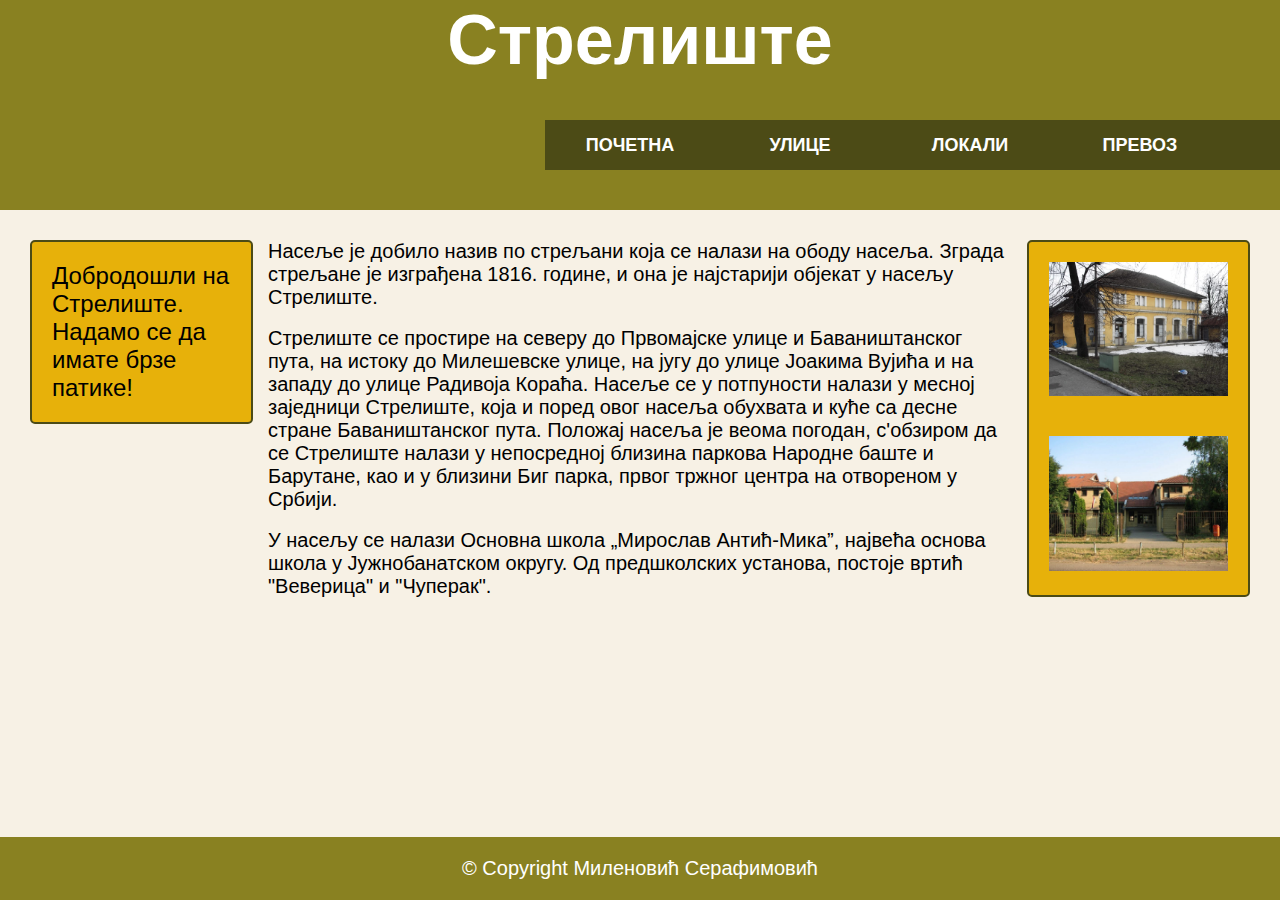
<file: client/index.html>
<!DOCTYPE html>
<html lang="en" dir="ltr">
  <head>
    <meta charset="utf-8">
    <link rel="stylesheet" href="main.css">
    <title>Почетна</title>
  </head>
  <body>
    <h1>Стрелиште</h1>
    <header>
      <div class="navbar">
        <ul>
          <li>Почетна</li>
          <li><a href="ulice.html">Улице</a></li>
          <li><a href="lokali.html">Локали</a></li>
          <li><a href="prevoz.html">Превоз</a></li>
          <li><a href="viza.html">Виза</a></li>
      </ul>
    </div>
    </header>

    <div class="main">
      <div id="col1">
         <img width="100%" class="slika" src="images\Streljana.jpg">
        <br><br><br>
        <img width="100%" class="slika" src="images\skola.jpg">
      </div>
      
      <div id="col2"> Добродошли на Стрелиште. Надамо се да имате брзе патике! </div>
      <div id="col3">
        <p>Насеље је добило назив по стрељани која се 
          налази на ободу насеља. Зграда стрељане је изграђена 1816. године, и она је најстарији објекат у насељу Стрелиште. </p><br>
          <p>Стрелиште се простире на северу до Првомајске улице и Баваништанског пута, на истоку до Милешевске улице, на југу до улице 
            Јоакима Вујића и на западу до улице Радивоја Кораћа.

            Насеље се у потпуности налази у месној заједници Стрелиште, која и поред овог насеља обухвата и куће са десне стране Баваништанског пута.
            
            Положај насеља је веома погодан, с'обзиром да се Стрелиште налази у непосредној близина паркова Народне баште и Барутане, као и
             у близини Биг парка, првог тржног центра на отвореном у Србији.</p><br>
             <p>У насељу се налази Основна школа „Мирослав Антић-Мика”, највећа основа школа у 
              Јужнобанатском округу. Од предшколских установа, постоје вртић "Веверица" и "Чуперак".</p>
             </div>
            </div>

    <footer>
      <p>&copy Copyright Миленовић Серафимовић</p>
    </footer>
  </body>
</html>
</file>
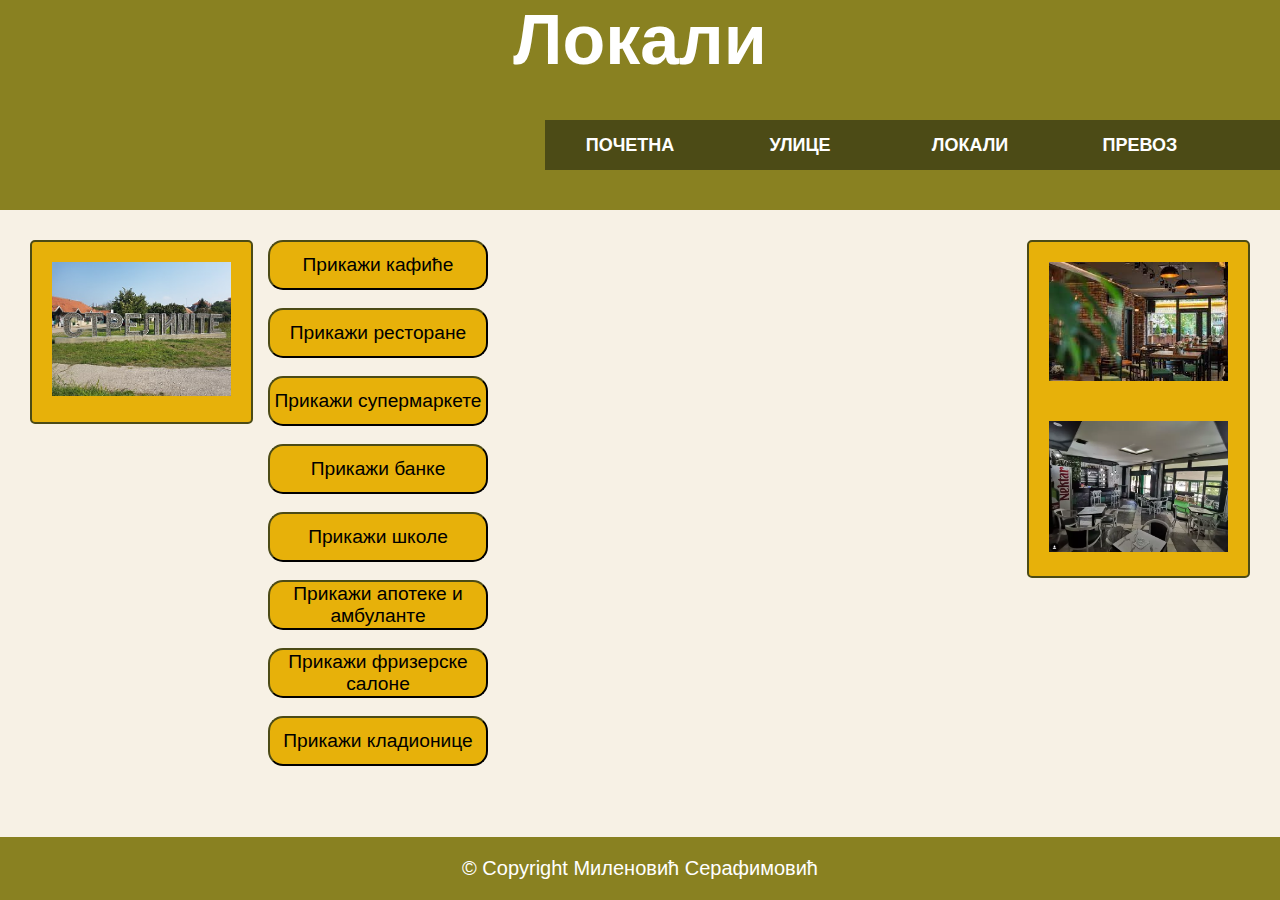
<file: client/lokali.html>
<!DOCTYPE html>
<html lang="en" dir="ltr">
  <head>
    <meta charset="utf-8">
    <link rel="stylesheet" href="main.css">
    <title>Локали</title>
    <script src="lokali.js" defer></script>
  </head>
  <body>
    <h1>Локали</h1>
    <header>
      <div class="navbar">
        <ul>
          <li><a href="index.html">Почетна</a></li>
          <li><a href="ulice.html">Улице</a></li>
          <li>Локали</li>
          <li><a href="prevoz.html">Превоз</a></li>
          <li><a href="viza.html">Виза</a></li>
      </ul>
    </div>
    </header>

    <div class="main">
      <div id="col1">
        <img width="100%" class="slika" src="images\espacio.jpg">
        
       <br><br><br>
       <img width="100%" class="slika" src="images\caballero.jpg">
     </div>

      <div id="col2"> 
        <img width="100%" class="slika" src="images\znak2.jpg">
      </div>
        
      <div id="col3">
        <button type="button" id="kafic">Прикажи кафиће</button><br><br>
        <div id="kaficDiv"></div>

        <button type="button" id="restoran">Прикажи ресторане</button><br><br>
        <div id="restoranDiv"></div>

        <button type="button" id="kupovina">Прикажи супермаркете</button><br><br>
        <div id="kupovinaDiv"></div>
      
        <button type="button" id="banka">Прикажи банке</button><br><br>
        <div id="bankaDiv"></div>

        <button type="button" id="skola">Прикажи школе</button><br><br>
        <div id="skolaDiv"></div>

        <button type="button" id="lecenje">Прикажи апотеке и амбуланте</button><br><br>
        <div id="lecenjeDiv"></div>

        <button type="button" id="frizer">Прикажи фризерске салоне</button><br><br>
        <div id="frizerDiv"></div>

        <button type="button" id="kladionica">Прикажи кладионице</button><br><br>
        <div id="kladionicaDiv"></div>

      </div>
    </div>

    <footer>
      <p>&copy Copyright Миленовић Серафимовић</p>
    </footer>
  </body>
</html>
</file>
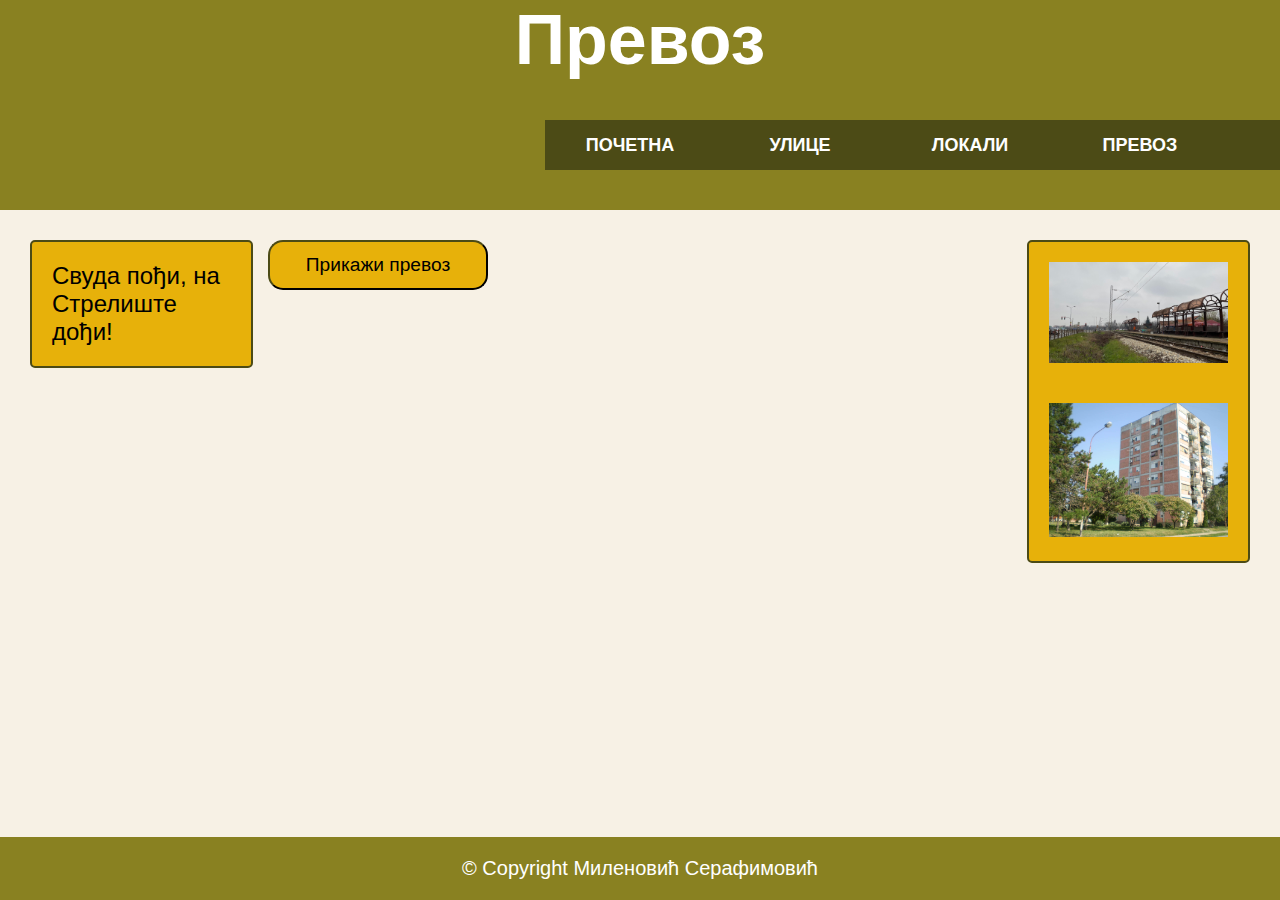
<file: client/prevoz.html>
<!DOCTYPE html>
<html lang="en" dir="ltr">
  <head>
    <meta charset="utf-8">
    <link rel="stylesheet" href="main.css">
    <title>Превоз</title>
    <script src="prevoz.js" defer></script>
  </head>
  <body>
    <h1>Превоз</h1>
    <header>
      <div class="navbar">
        <ul>
          <li><a href="index.html">Почетна</a></li>
          <li><a href="ulice.html">Улице</a></li>
          <li><a href="lokali.html">Локали</a></li>
          <li>Превоз</li>
          <li><a href="viza.html">Виза</a></li>
      </ul>
    </div>
    </header>

    <div class="main">
      <div id="col1">
        <img width="100%" class="slika" src="images\voz.jpg">
       <br><br><br>
       <img width="100%" class="slika" src="images\sanetova9.jpg">
      </div>
      
      <div id="col2"> Свуда пођи, на Стрелиште дођи! </div>
      <div id="col3">
        <div id="prevozDiv">

        </div>
        <button type="button" name="prevoz_dugme" id="prevoz_dugme">Прикажи превоз</button>
    </div>
  </div>

    <footer>
      <p>&copy Copyright Миленовић Серафимовић</p>
    </footer>
  </body>
</html>
</file>
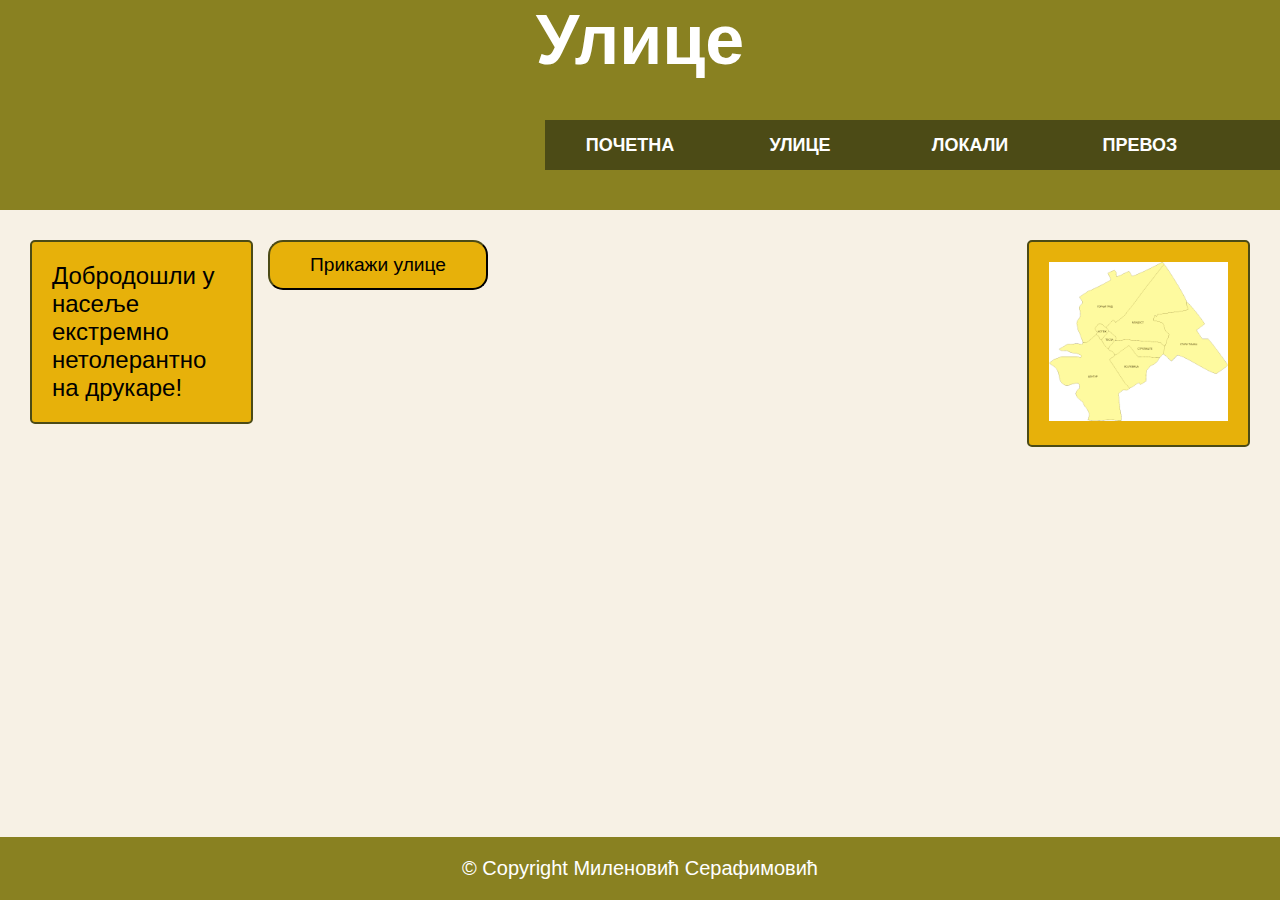
<file: client/ulice.html>
<!DOCTYPE html>
<html lang="en" dir="ltr">
  <head>
    <meta charset="utf-8">
    <link rel="stylesheet" href="main.css">
    <script src="ulice.js" defer></script>
    <title>Улице</title>
  </head>
  <body>
    <h1>Улице</h1>
    <header>
      <div class="navbar">
        <ul>
          <li><a href="index.html">Почетна</a></li>
          <li>Улице</li>
          <li><a href="lokali.html">Локали</a></li>
          <li><a href="prevoz.html">Превоз</a></li>
          <li><a href="viza.html">Виза</a></li>
      </ul>
    </div>
    </header>

    <div class="main">
      <div id="col1">
        <img width="100%" class="slika" src="./images/Mesne_zajednice_Pančeva.jpg">
     </div>
      
      <div id="col2"> Добродошли у насеље екстремно нетолерантно на друкаре!</div>
      <div id="col3">

        <button type="button" id="ulice_dugme">Прикажи улице</button><br>
        <div id="uliceDiv">
          
        </div>

        <iframe src="https://www.google.com/maps/embed?pb=!1m18!1m12!1m3!1d11311.837078054965!2d20.65942443205416!3d44.86312396
        531213!2m3!1f0!2f0!3f0!3m2!1i1024!2i768!4f13.1!3m3!1m2!1s0x475a7f1832f40263%3A0x13
        e4f2610e9e379d!2sStreliste%2C%20Pancevo!5e0!3m2!1sen!2srs!4v1683576152512!5m2!1sen!2srs" width="600" 
        height="450" style="border:0;" allowfullscreen="" loading="lazy" referrerpolicy="no-referrer-when-downgrade"></iframe>

        </div>
      </div>

    <footer>
      <p>&copy Copyright Миленовић Серафимовић</p>
    </footer>
  </body>
</html>
</file>
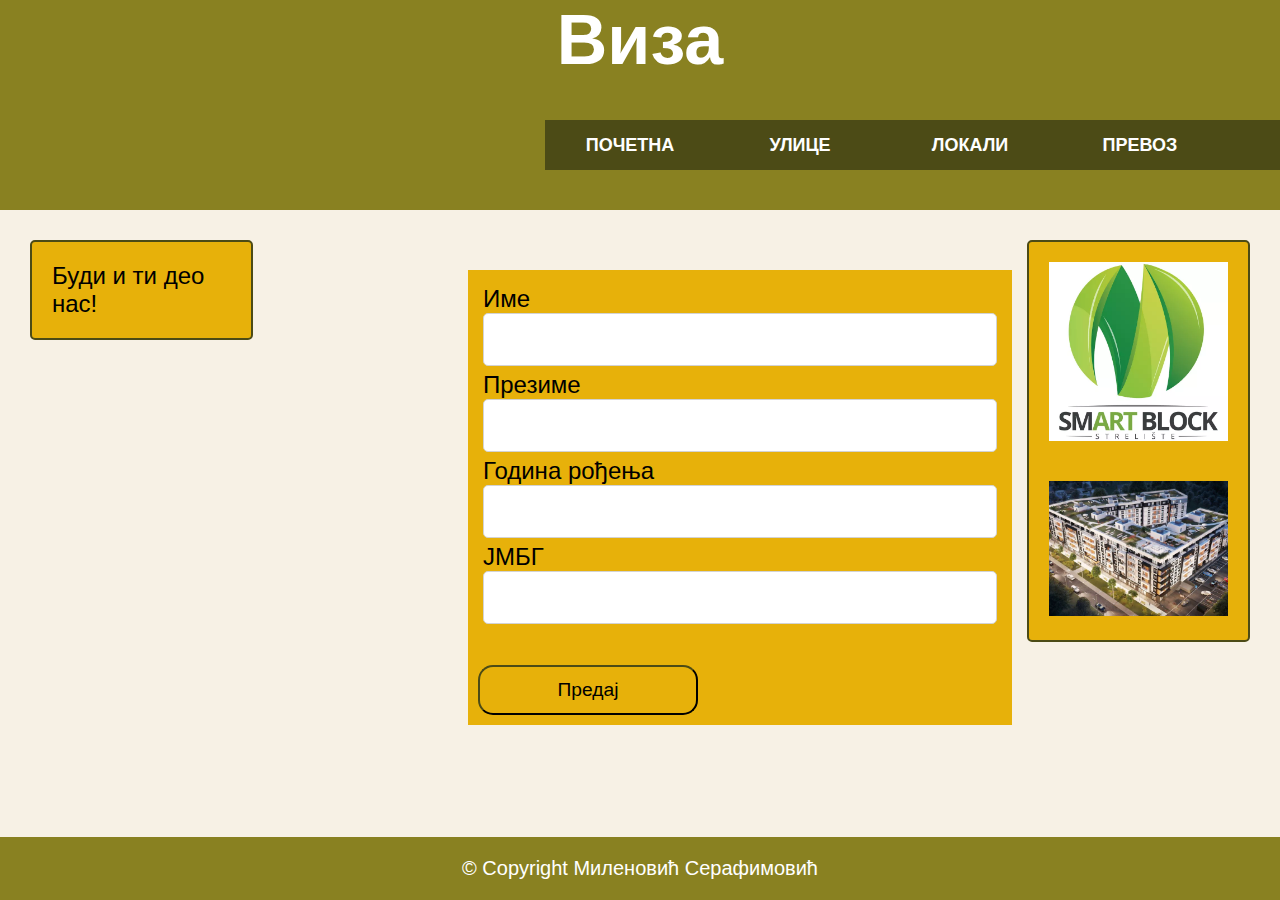
<file: client/viza.html>
<!DOCTYPE html>
<html lang="en" dir="ltr">
  <head>
    <meta charset="utf-8">
    <link rel="stylesheet" href="main.css">
    <title>Виза</title>
    <script src="viza.js" defer></script>
  </head>
  <body>
    <h1>Виза</h1>
    <header>
      <div class="navbar">
        <ul>
          <li><a href="index.html">Почетна</a></li>
          <li><a href="ulice.html">Улице</a></li>
          <li><a href="lokali.html">Локали</a></li>
          <li><a href="prevoz.html">Превоз</a></li>
          <li>Виза</li>
      </ul>
    </div>
    </header>

    <div class="main">
      <div id="col1">
        <img width="100%" class="slika" src="images\smartblocklogo.jpg">
       <br><br><br>
       <img width="100%" class="slika" src="images\smartblock.jpg">
     </div>
      
      <div id="col2">Буди и ти део нас!</div>
      <div id="col3">
        <div class="form">

        <div class="ime"> 
            <label for="ime">Име</label><br>
            <input type="text" name="ime" id="ime">
        </div>

        <div class="prezime">
            <label for="prezime">Презиме</label><br>
            <input type="text" name="prezime" id="prezime">
        </div>

        <div class="godinaRodjenja">
          <label for="godiste">Година рођења</label><br>
          <input type="number" name="godiste" id="godiste">
        </div>

        <div class="jmbg">
          <label for="jmbg">ЈМБГ</label><br>
          <input type="number" name="jmbg" id="jmbg">
        </div>
<br>
        <div id="errorDiv"></div>
        
<br>
        <button type="button" id="viza_dugme">Предај</button>
        </div>
    </div>
  </div>

    <footer>
      <p>&copy Copyright Миленовић Серафимовић</p>
    </footer>
  </body>
</html>
</file>
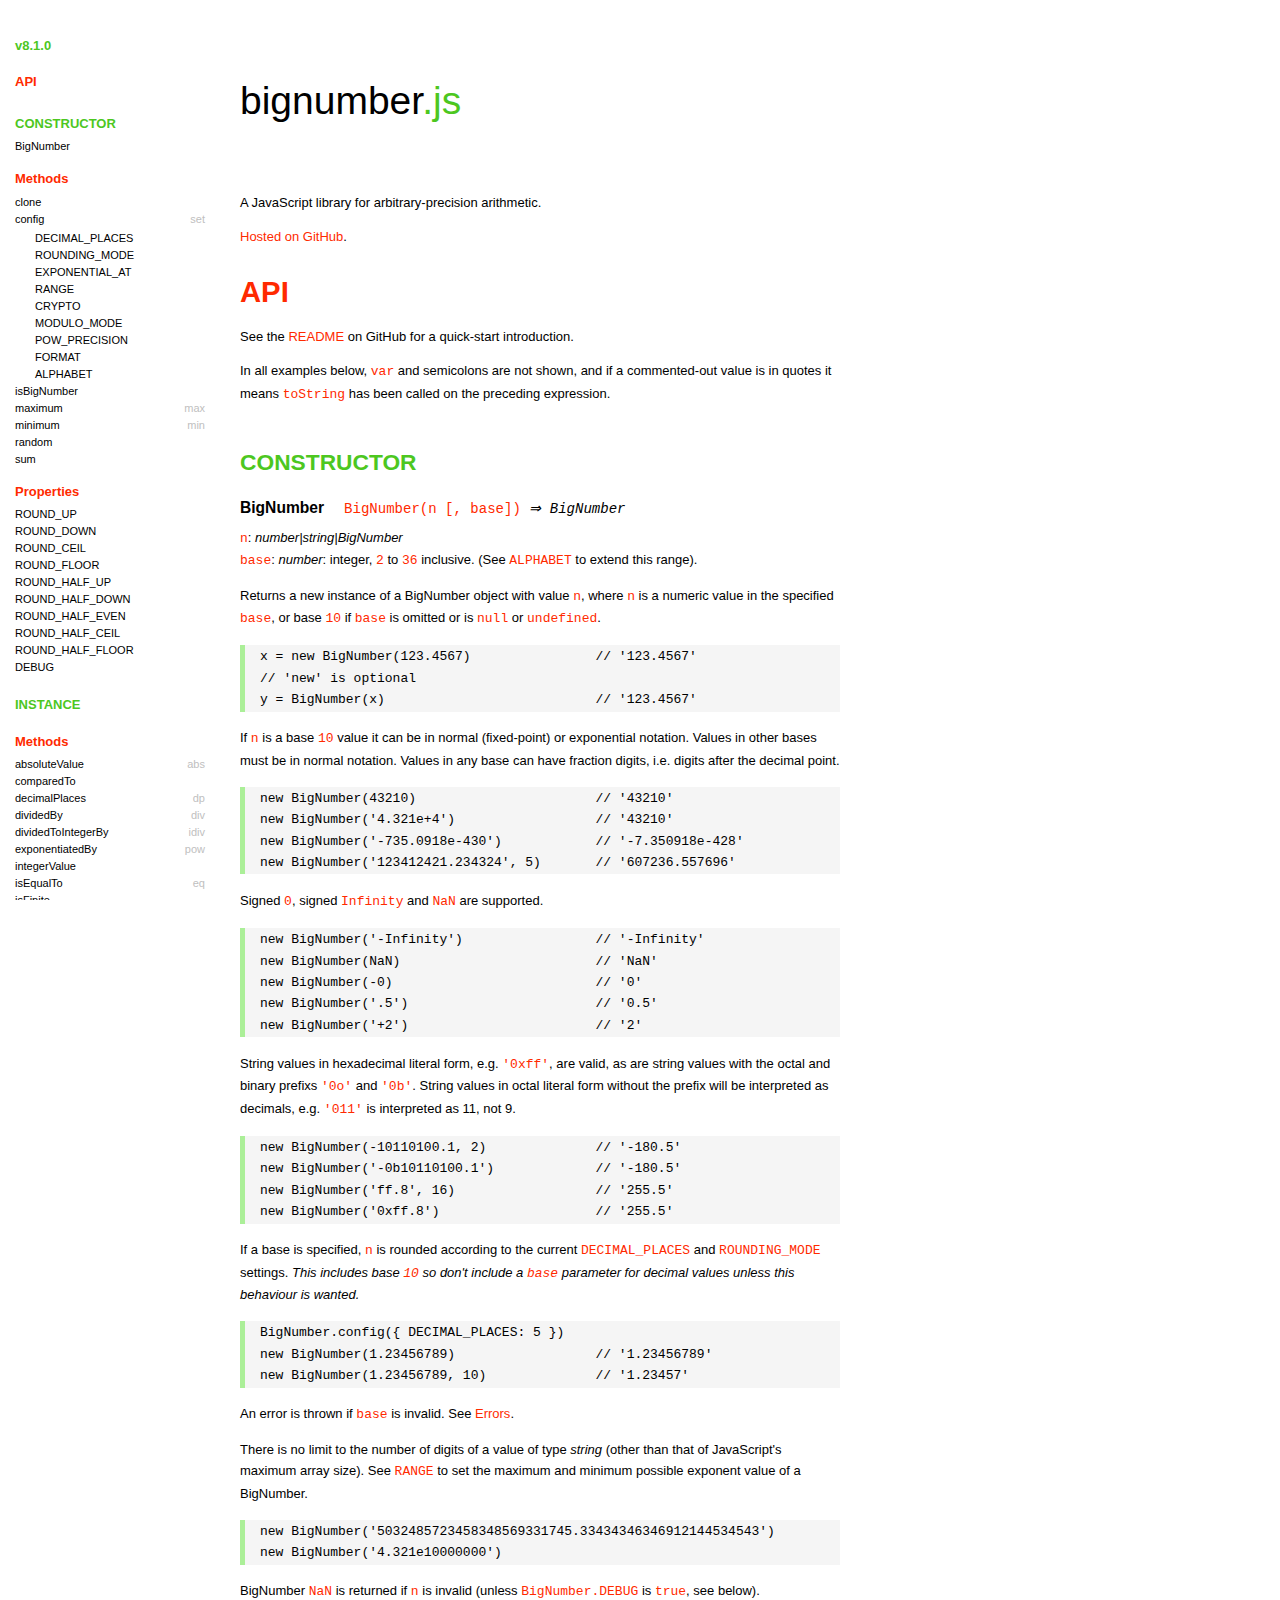
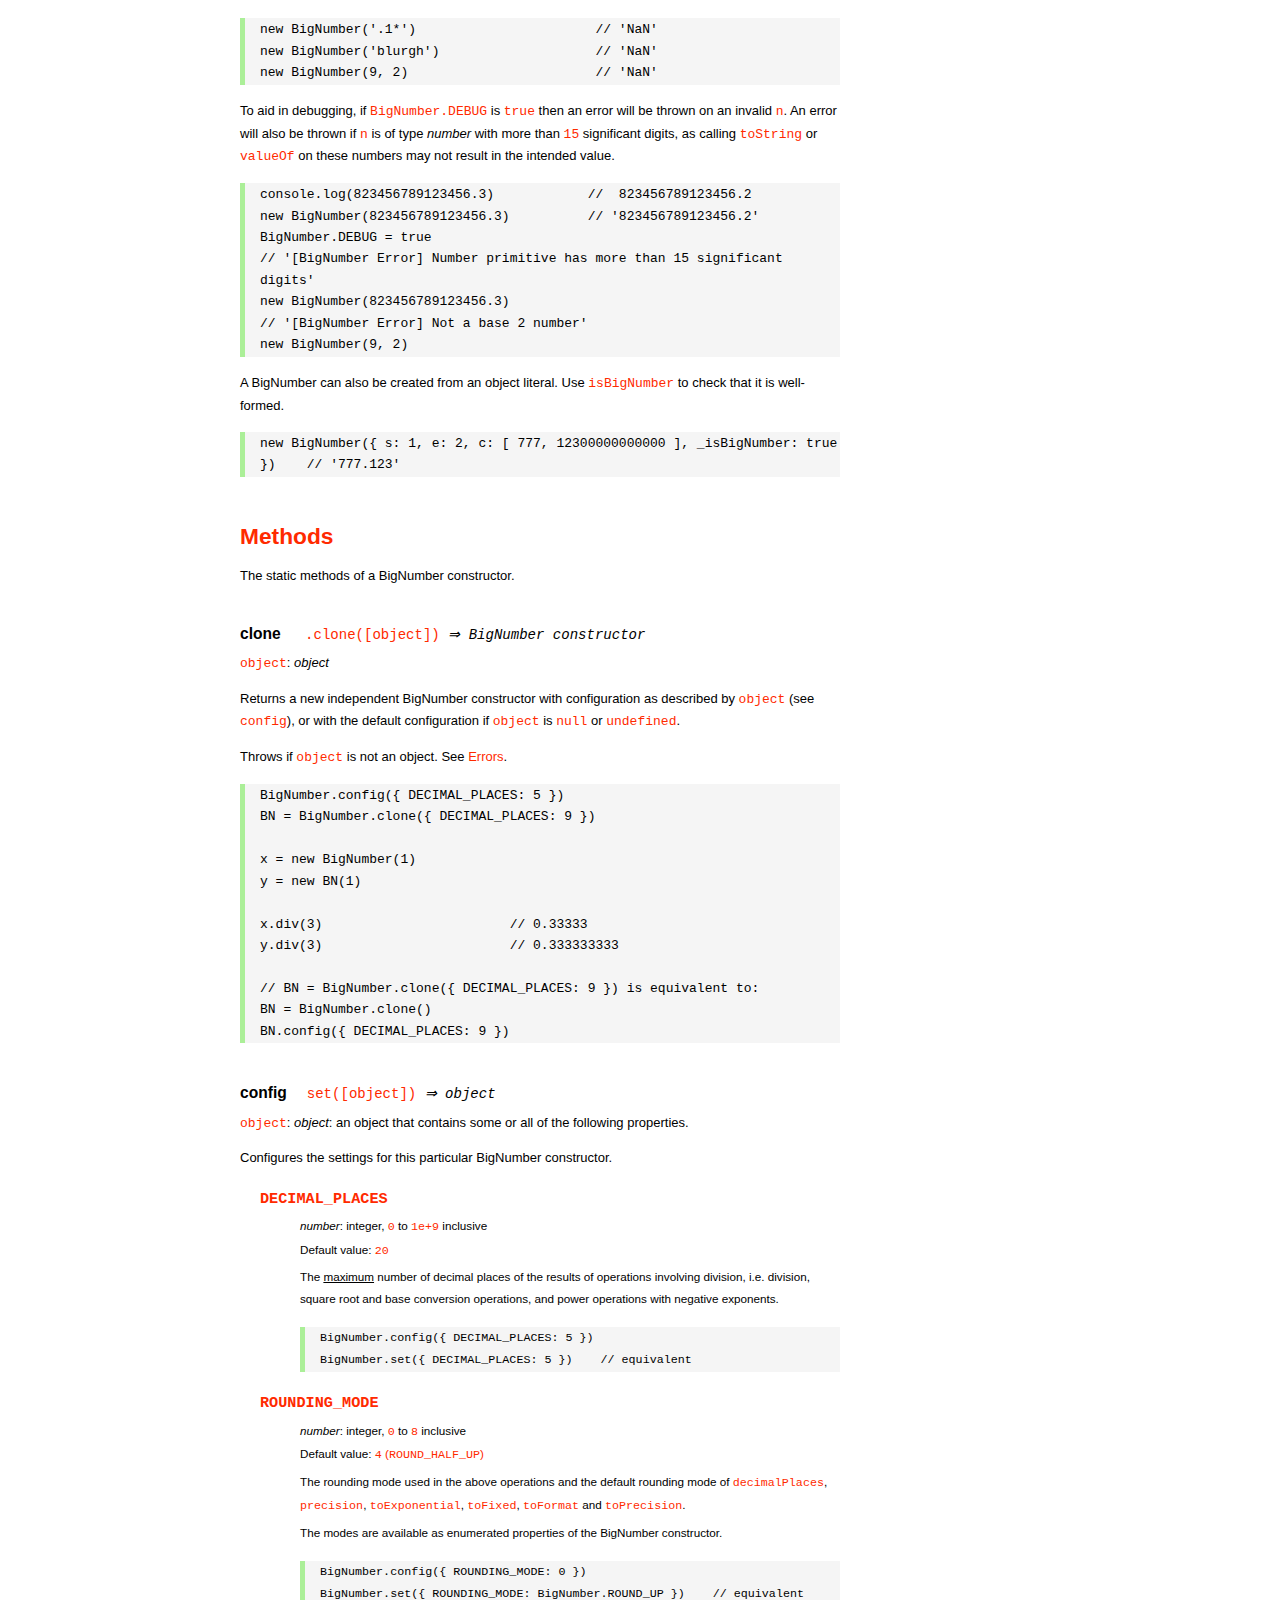
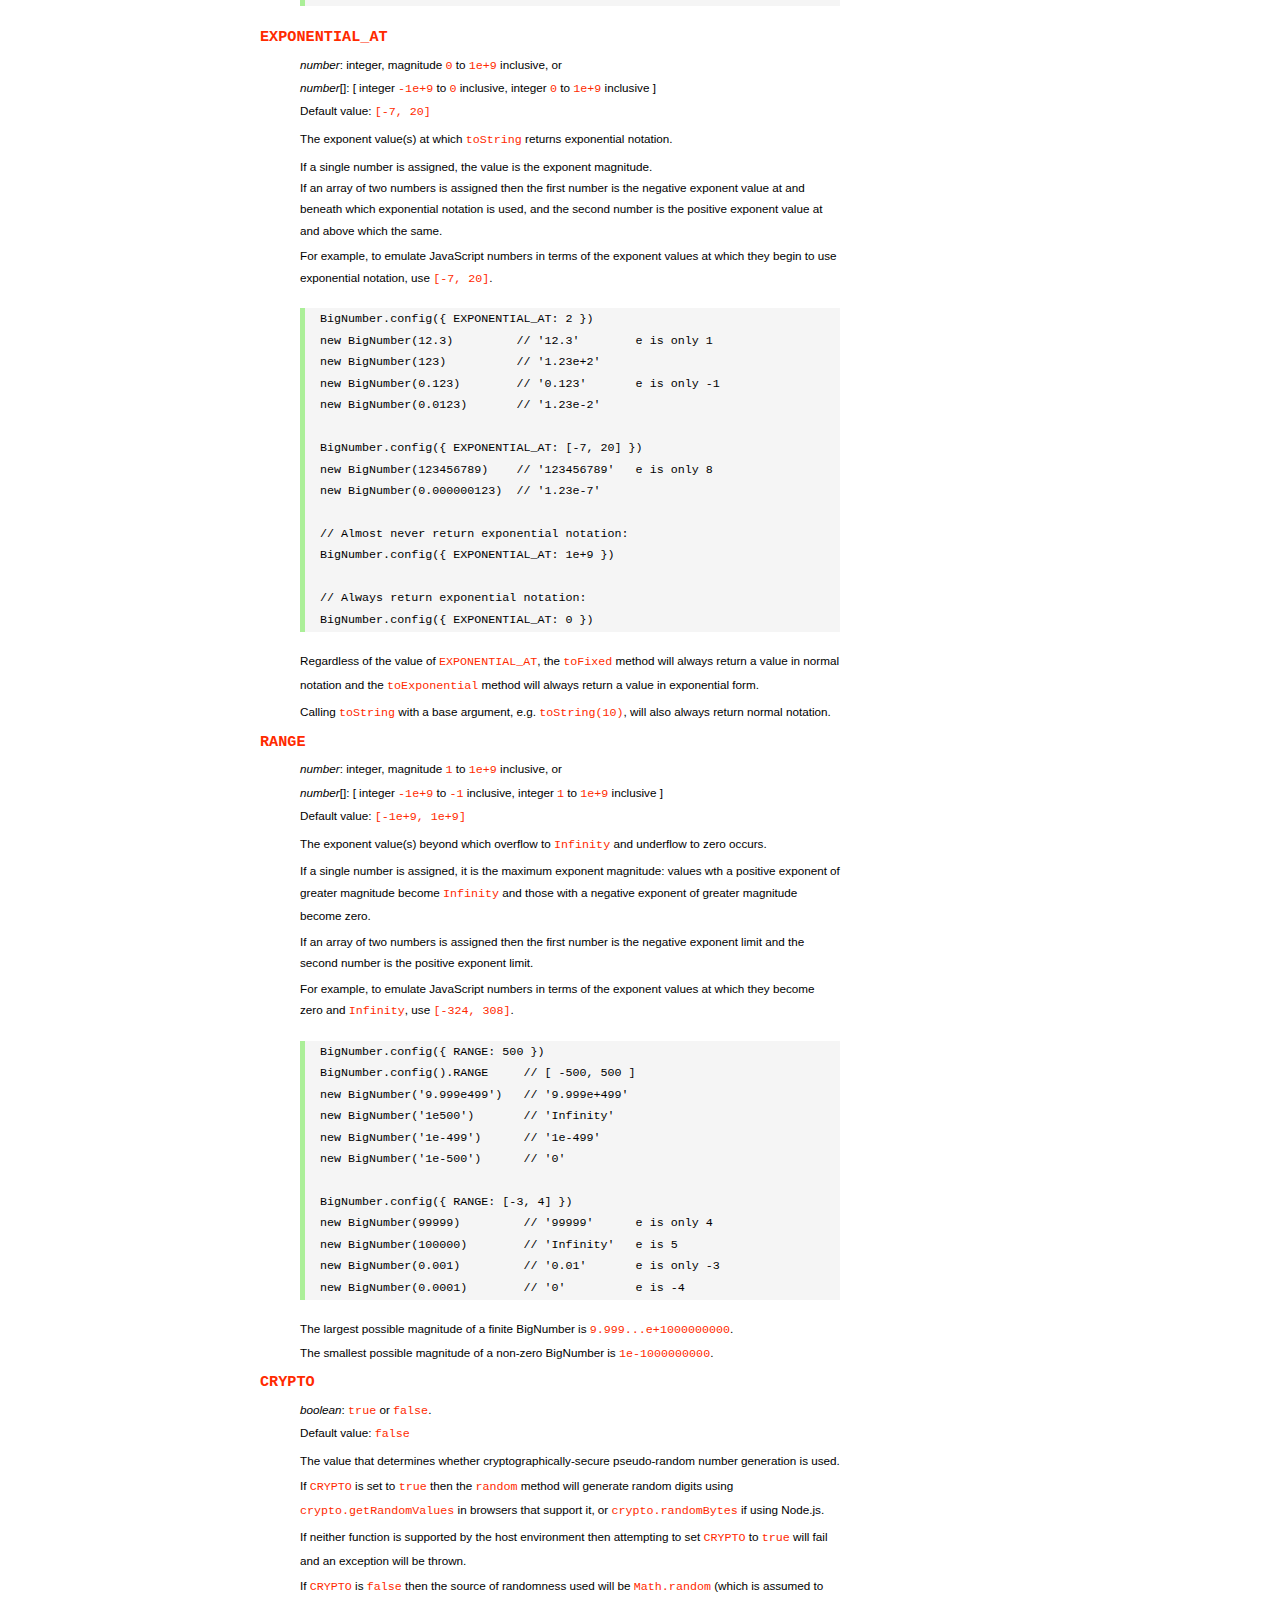
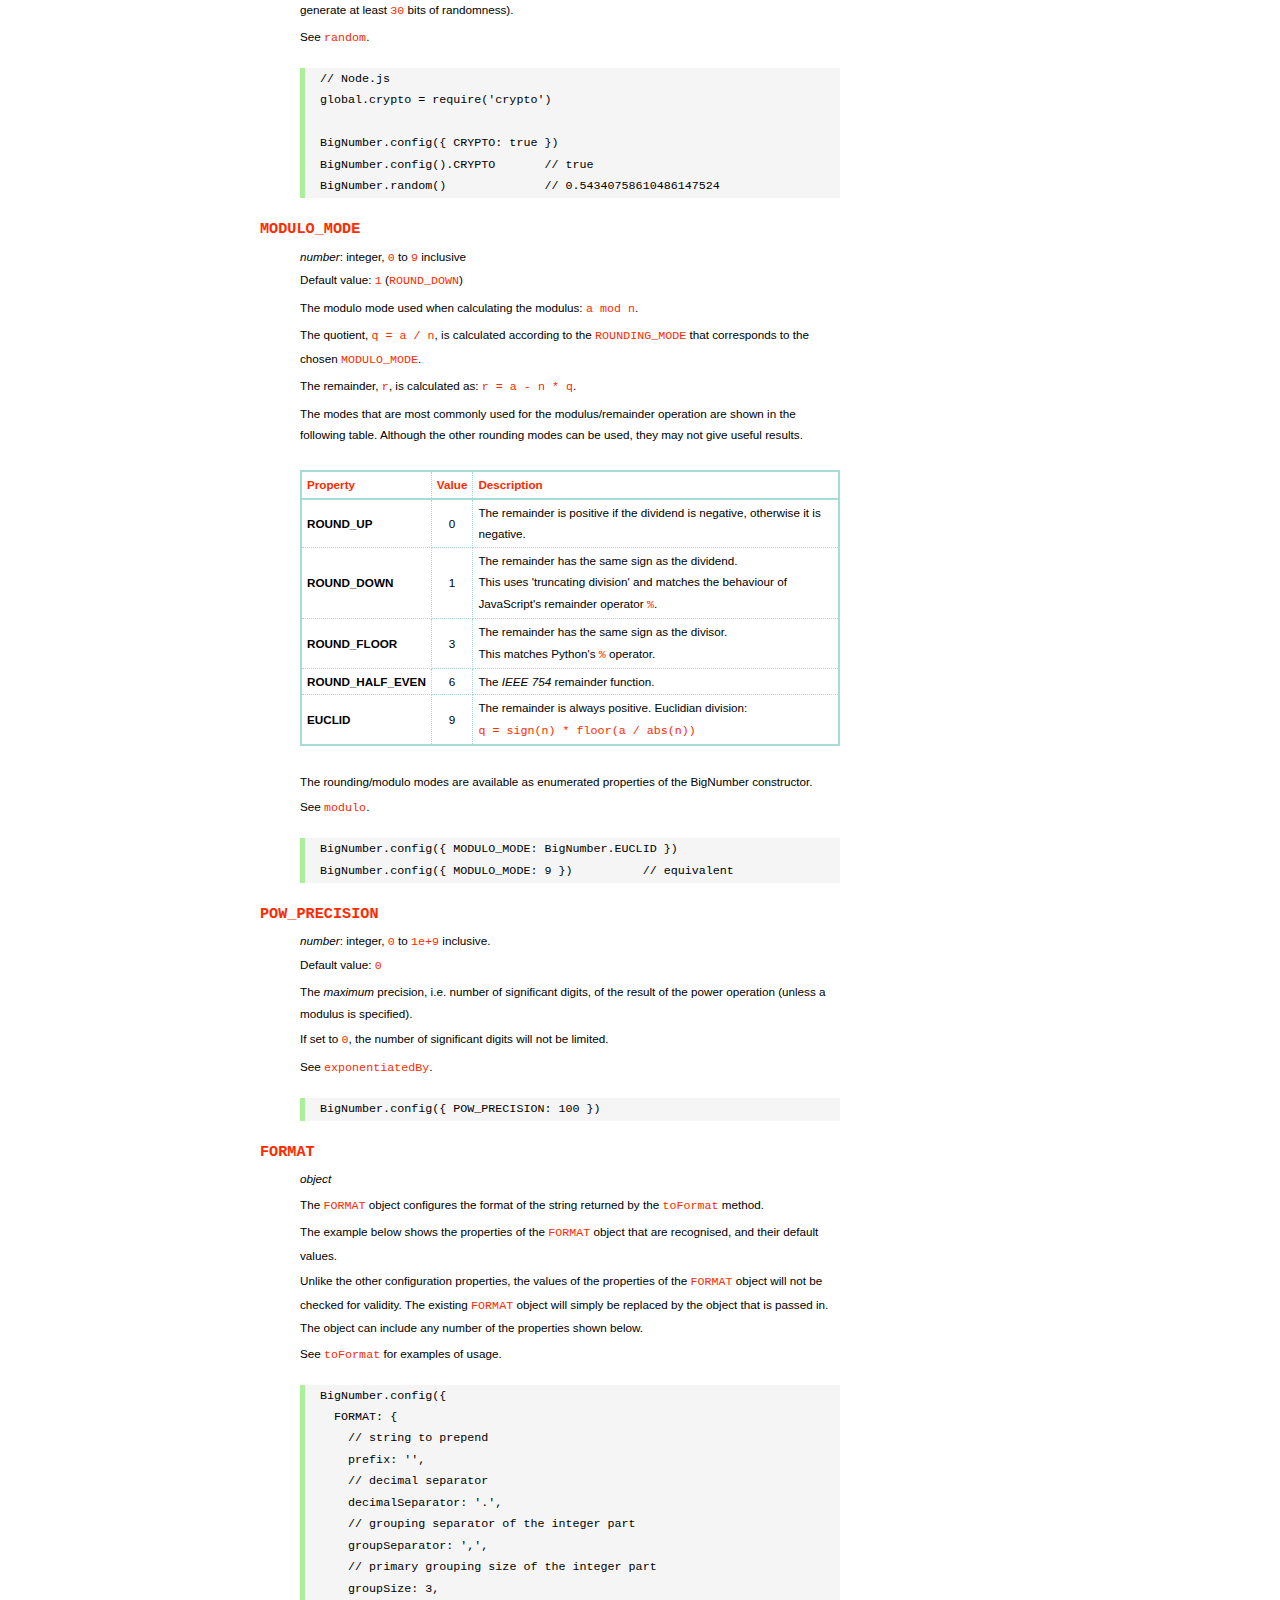
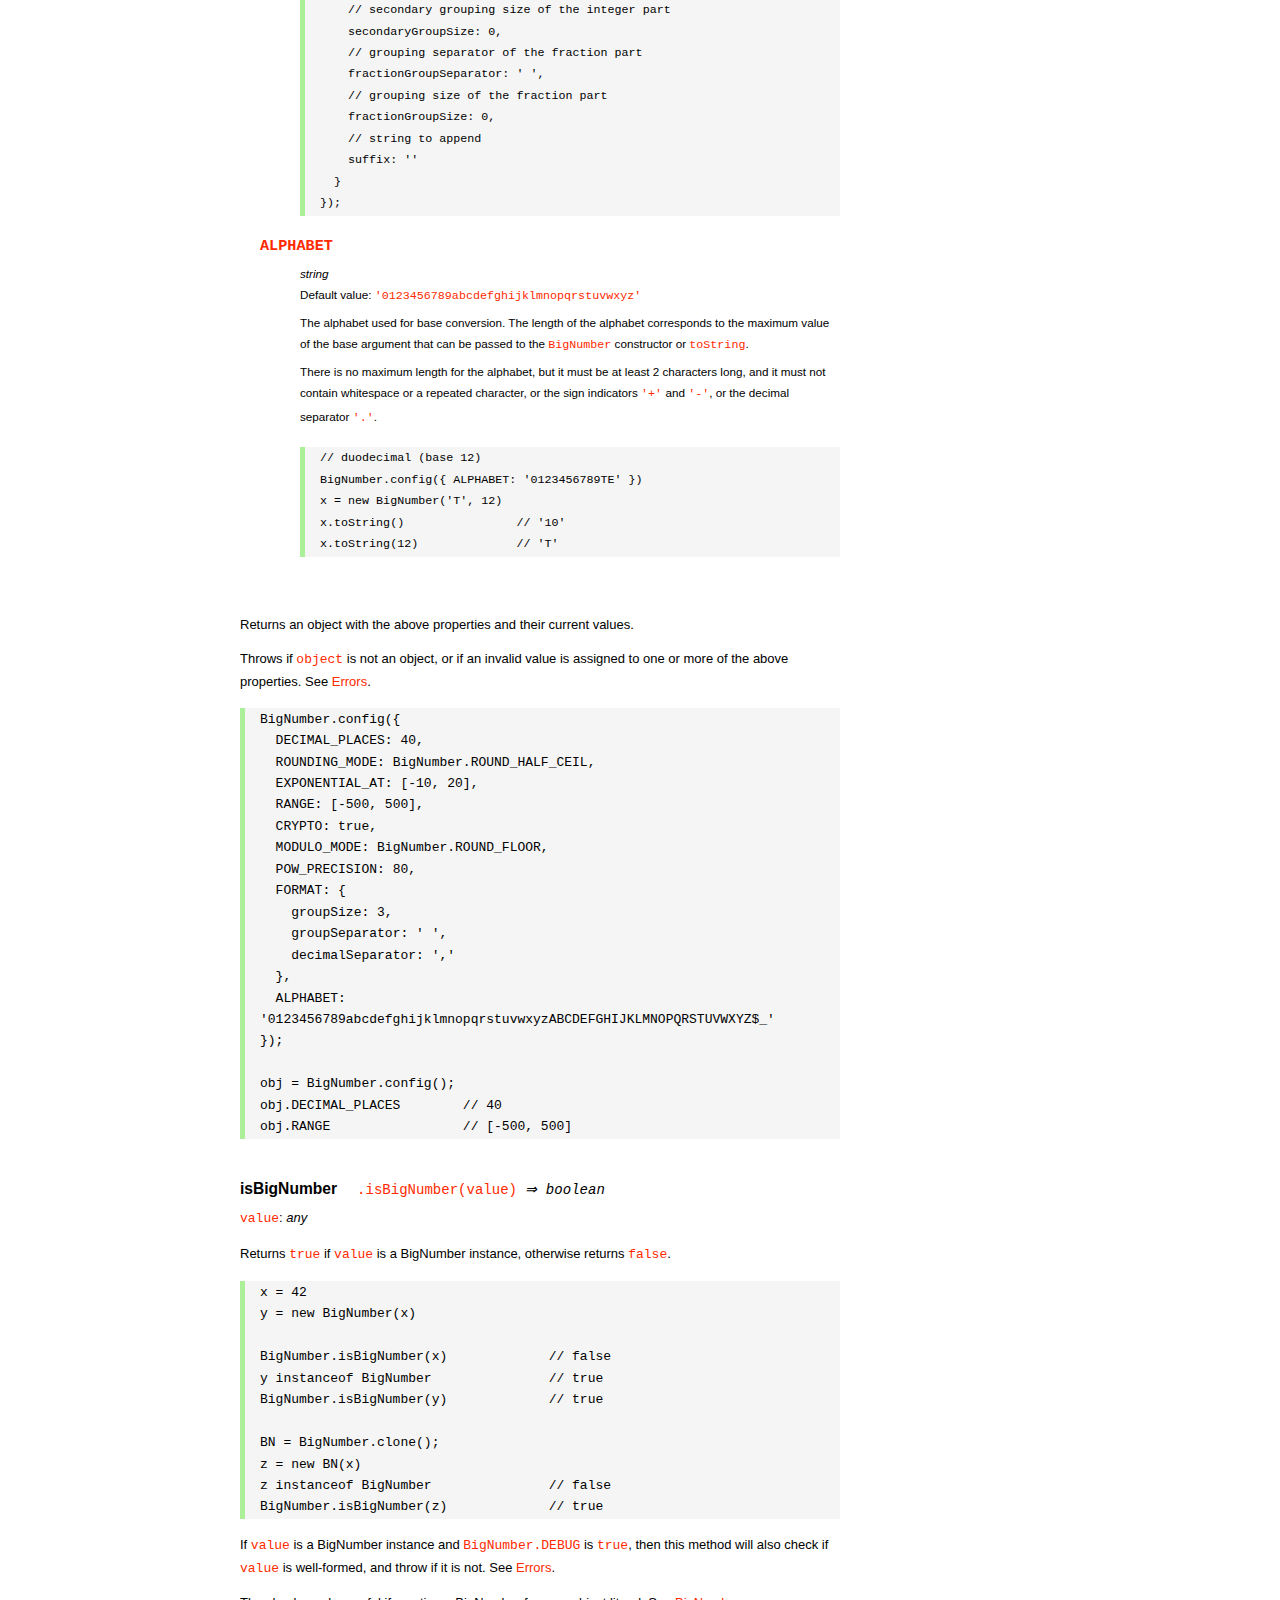
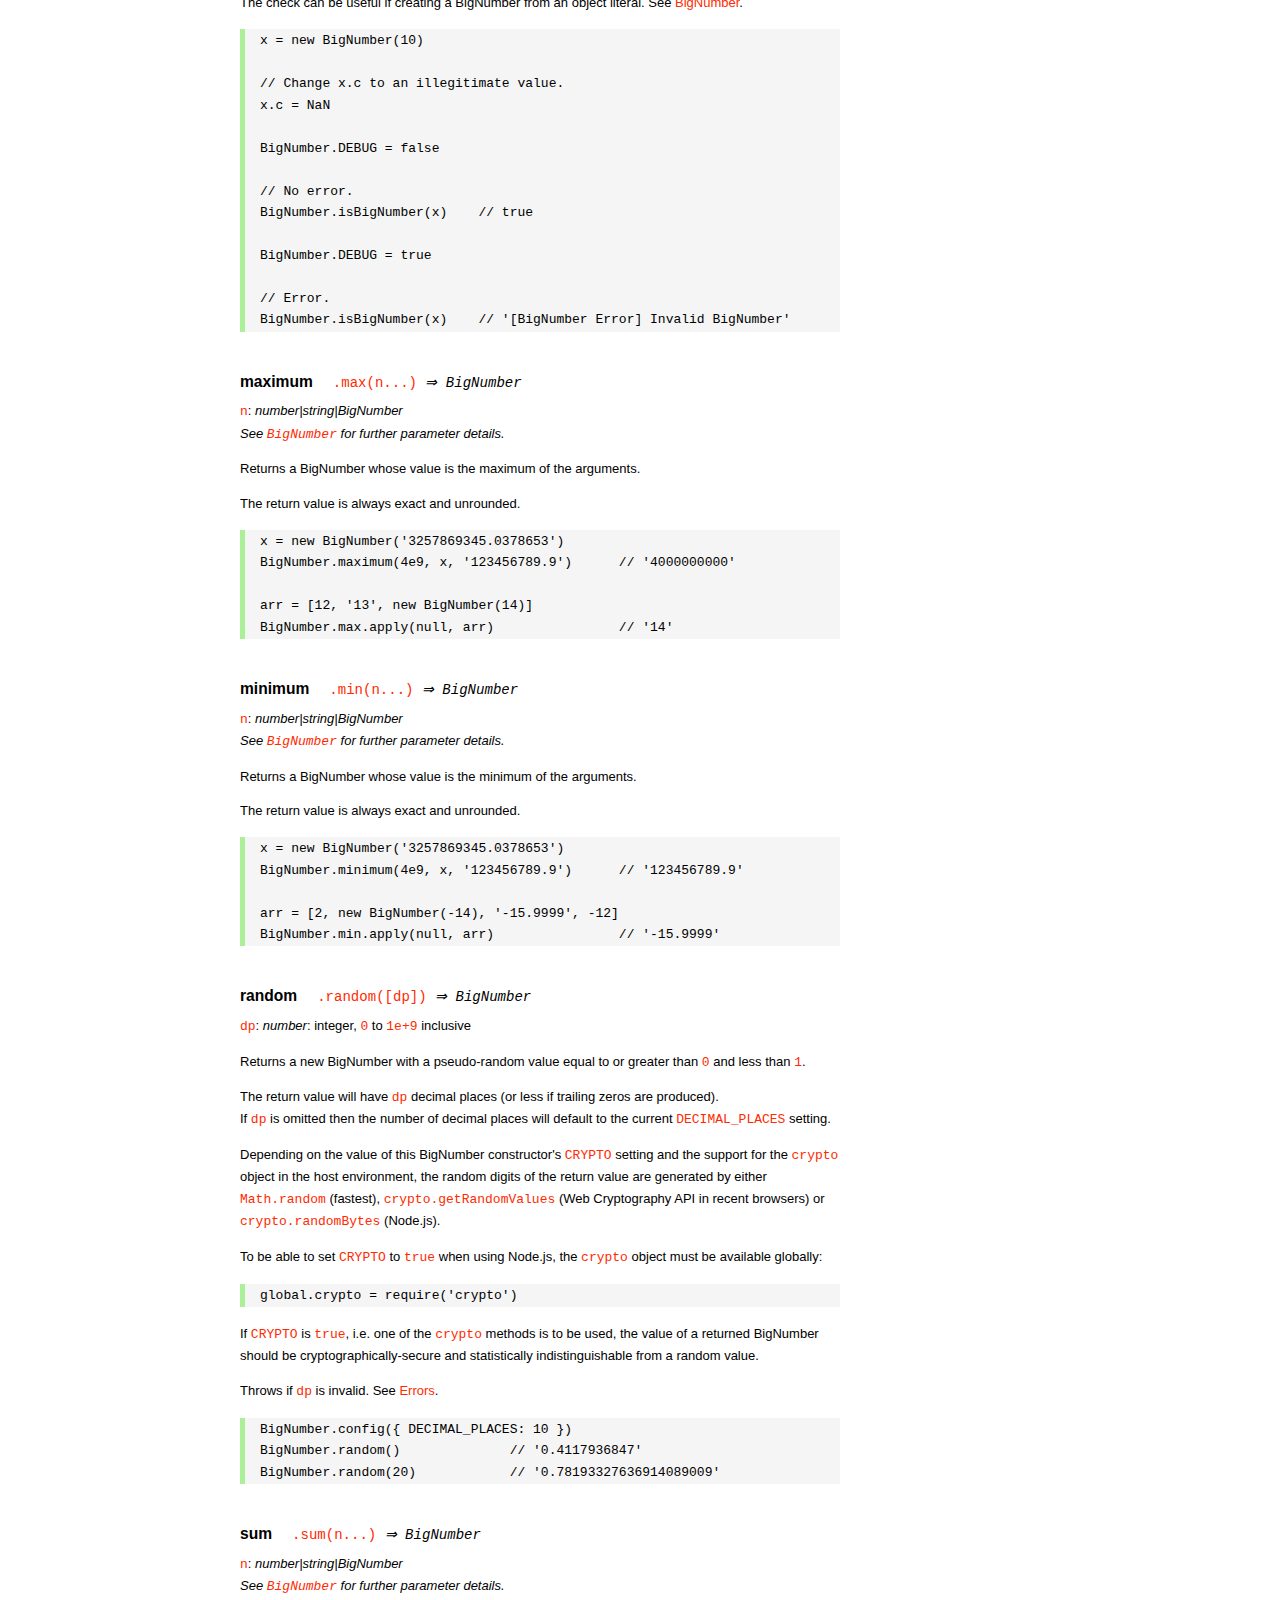
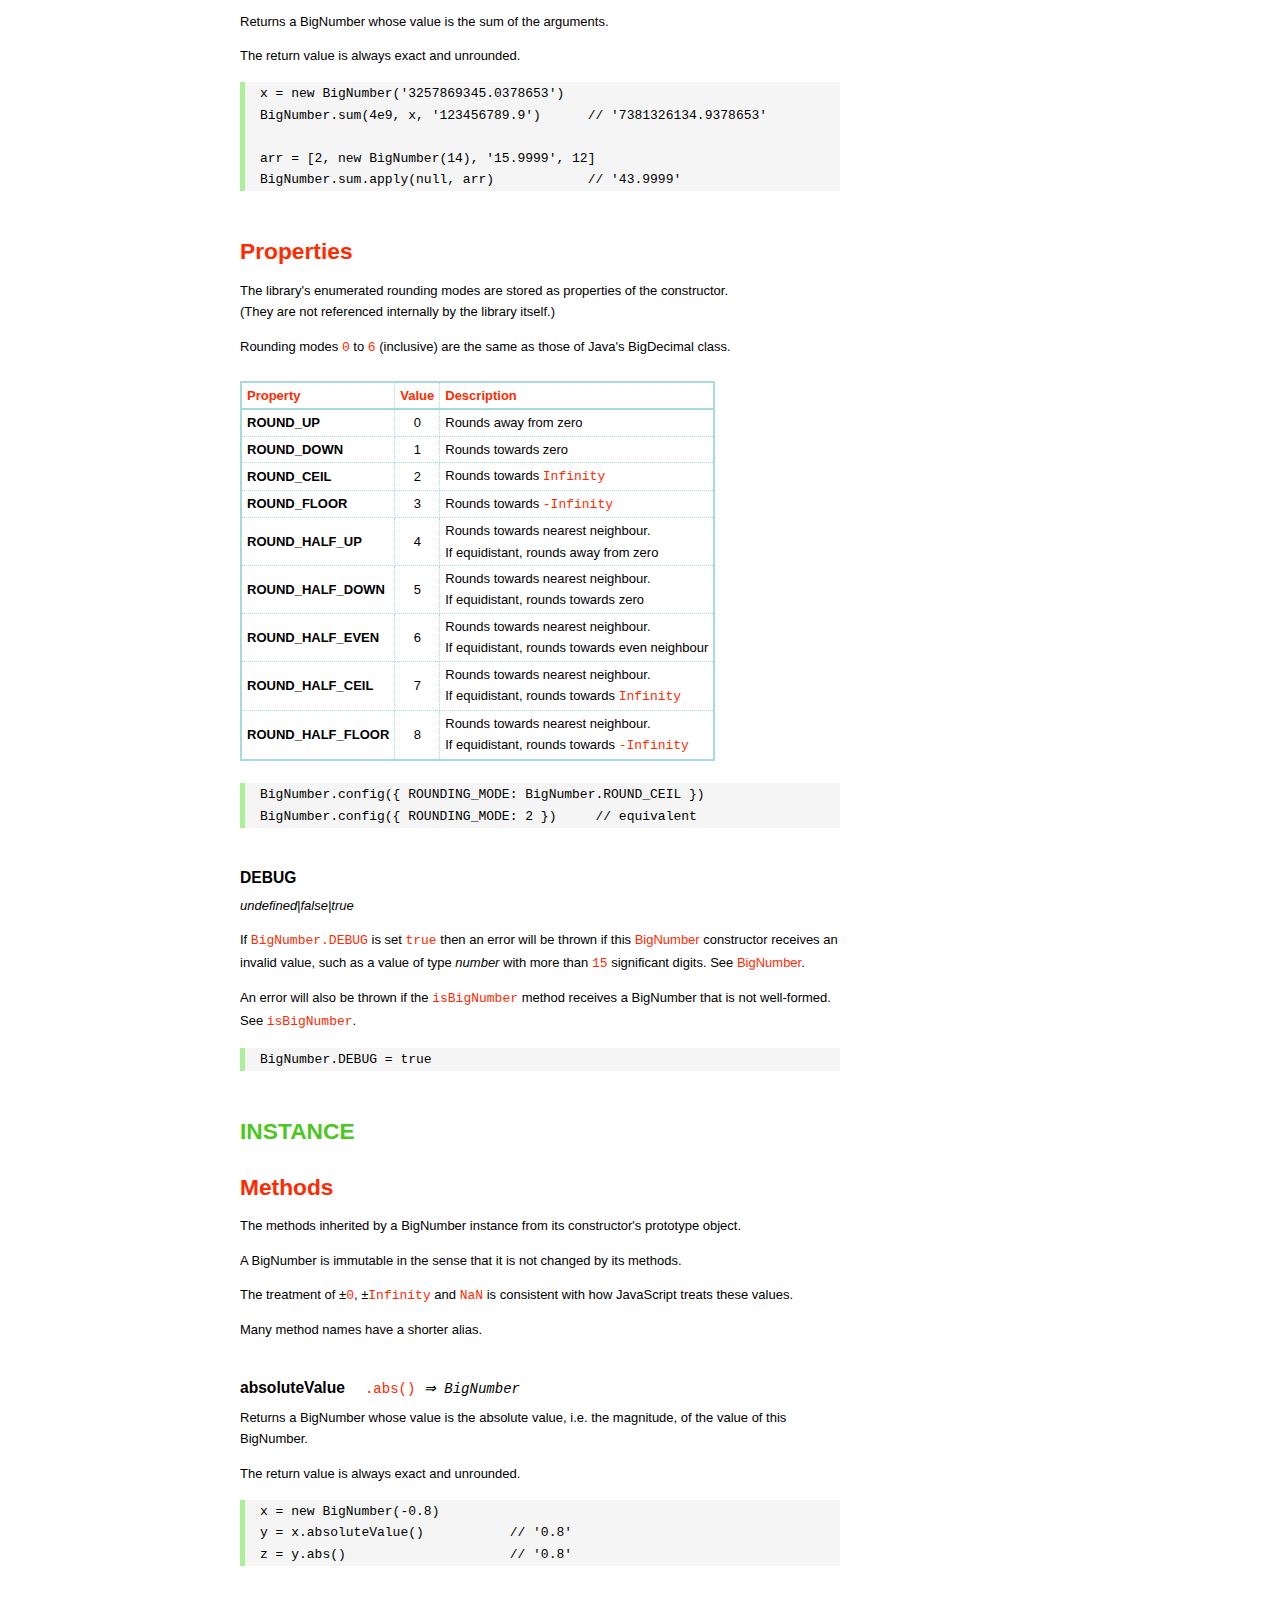
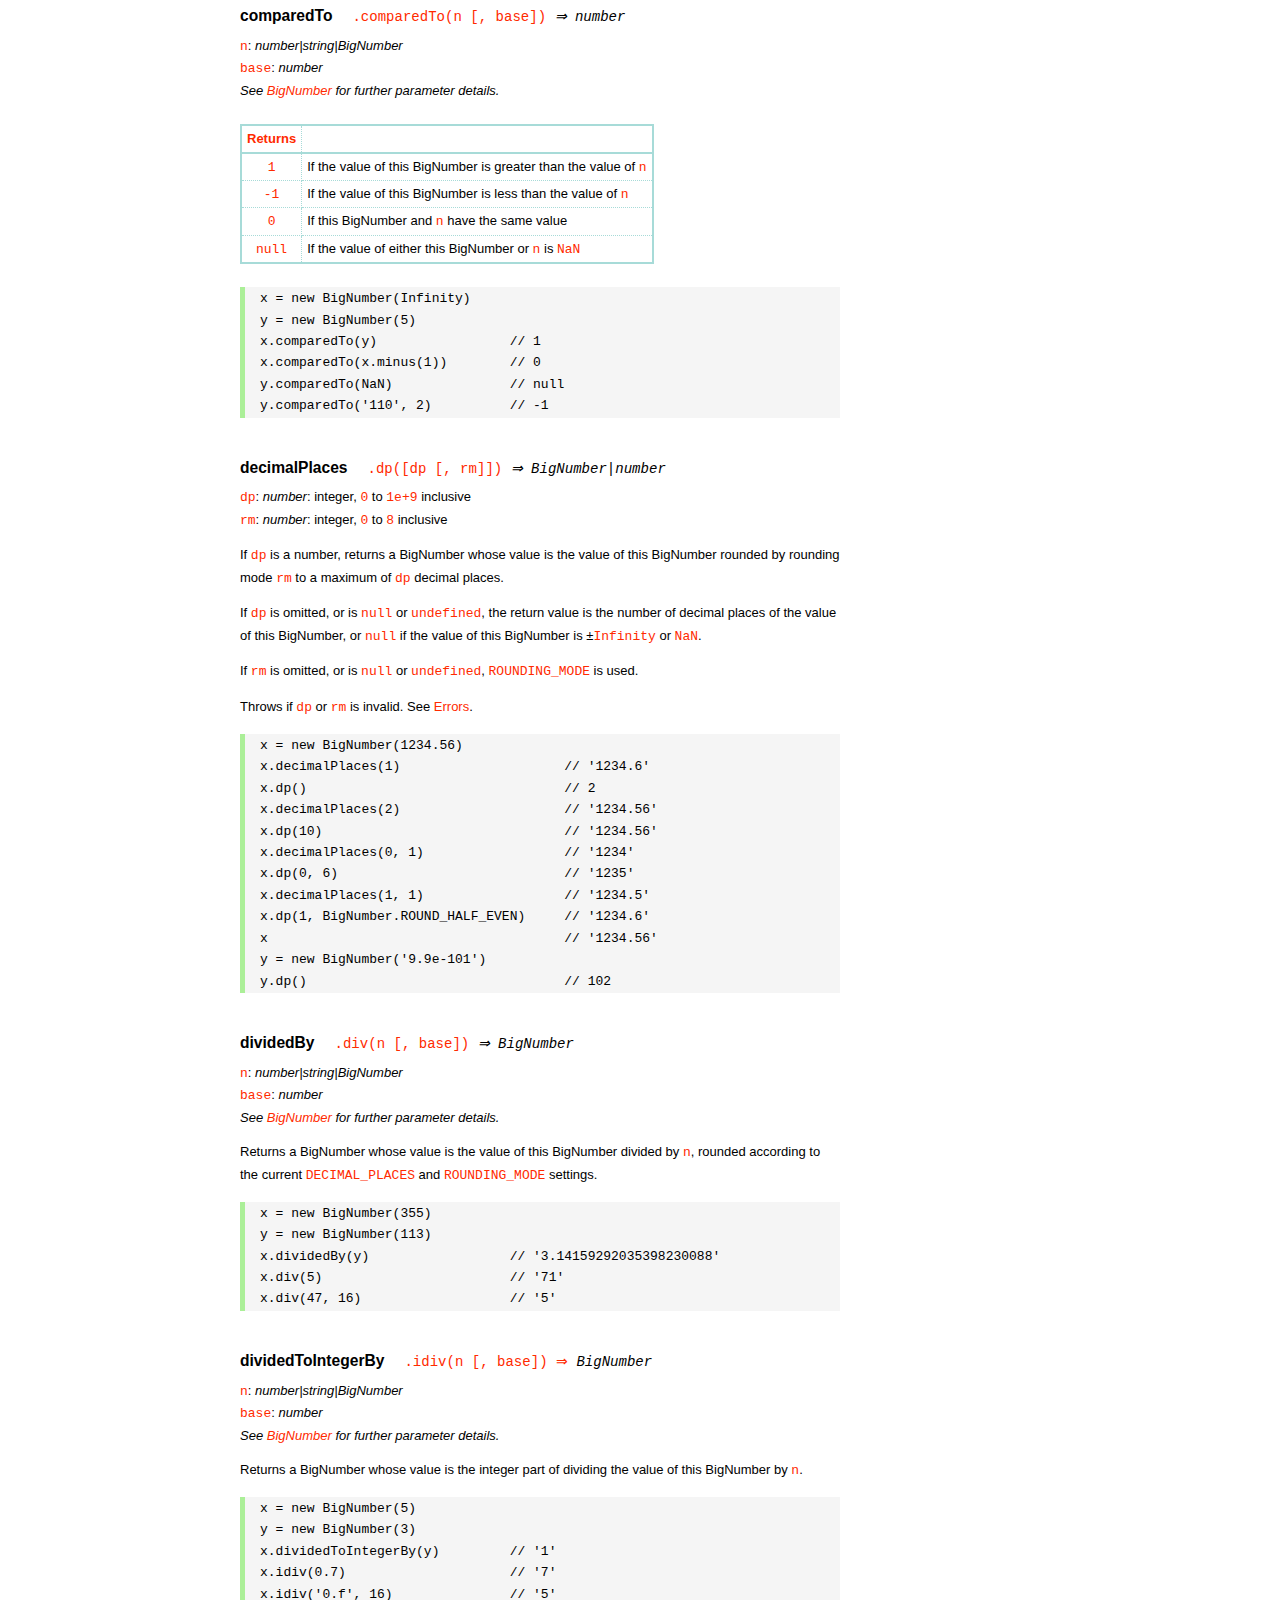
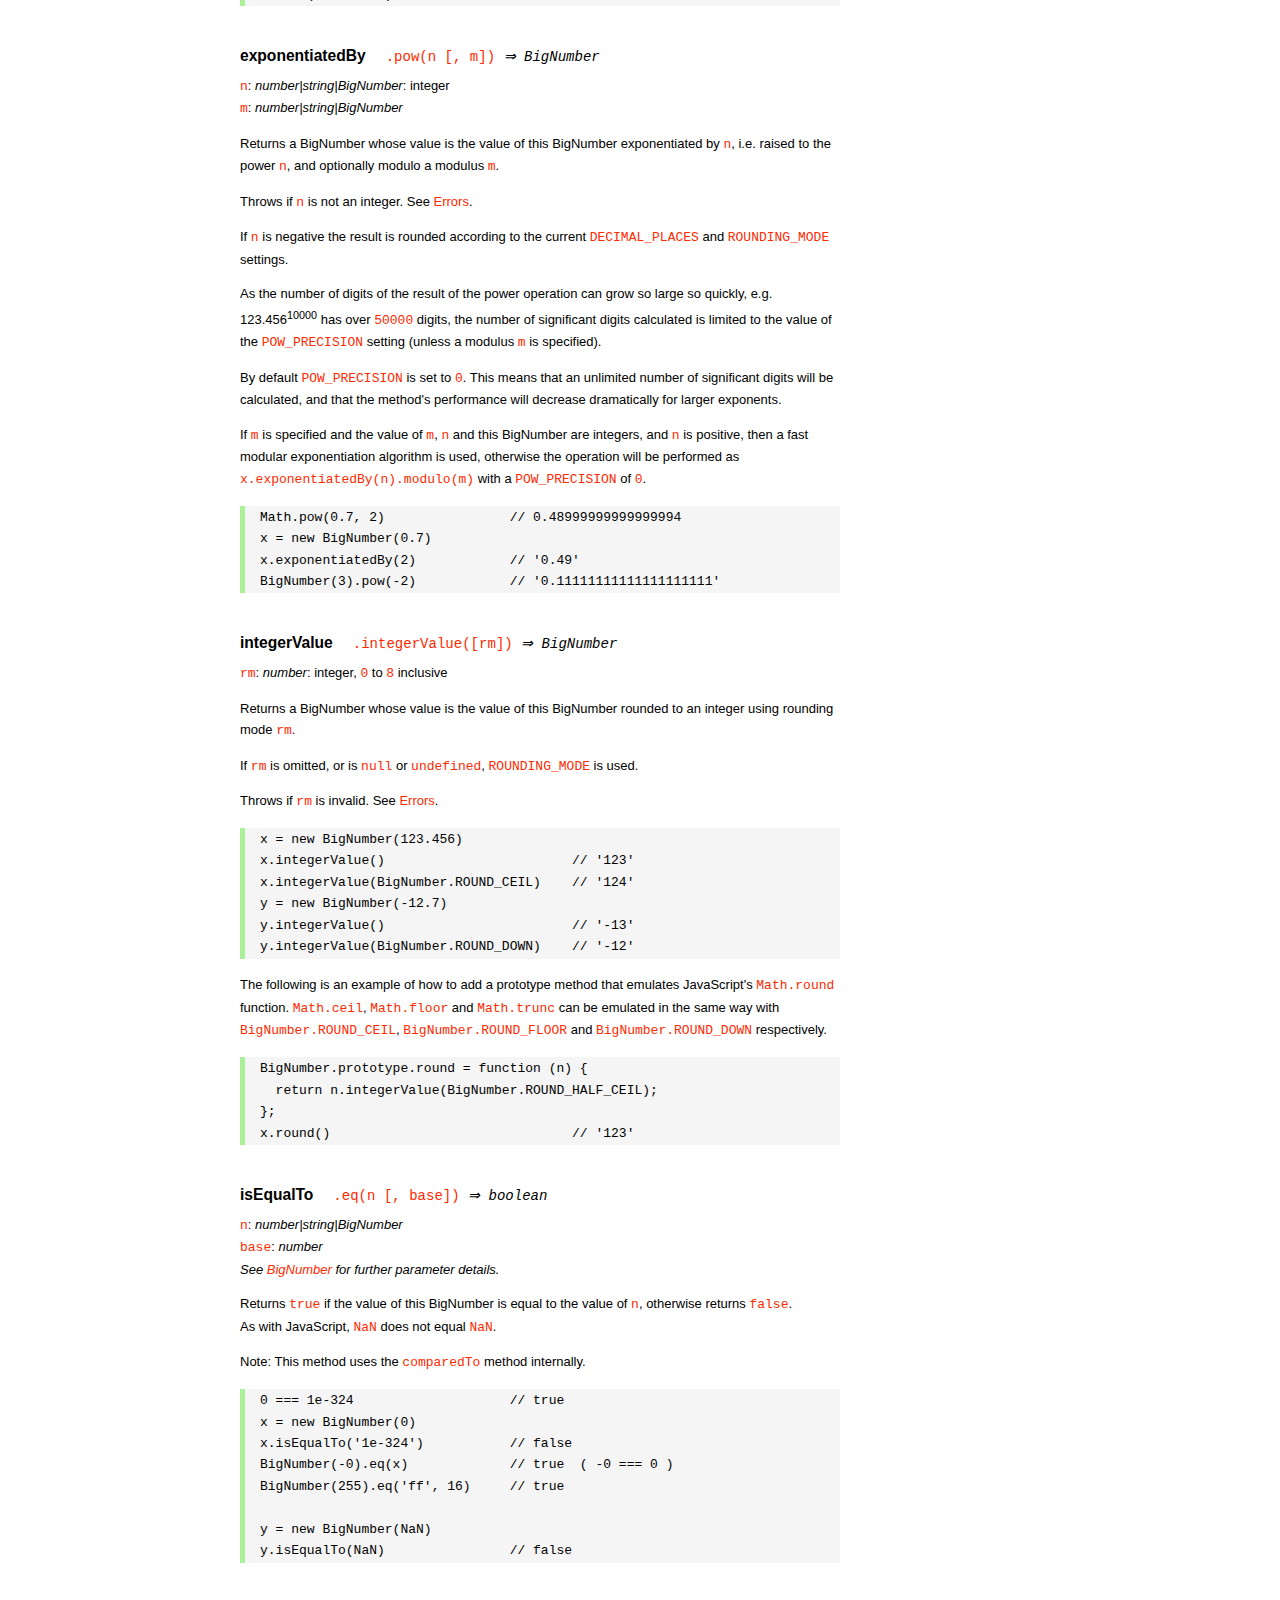
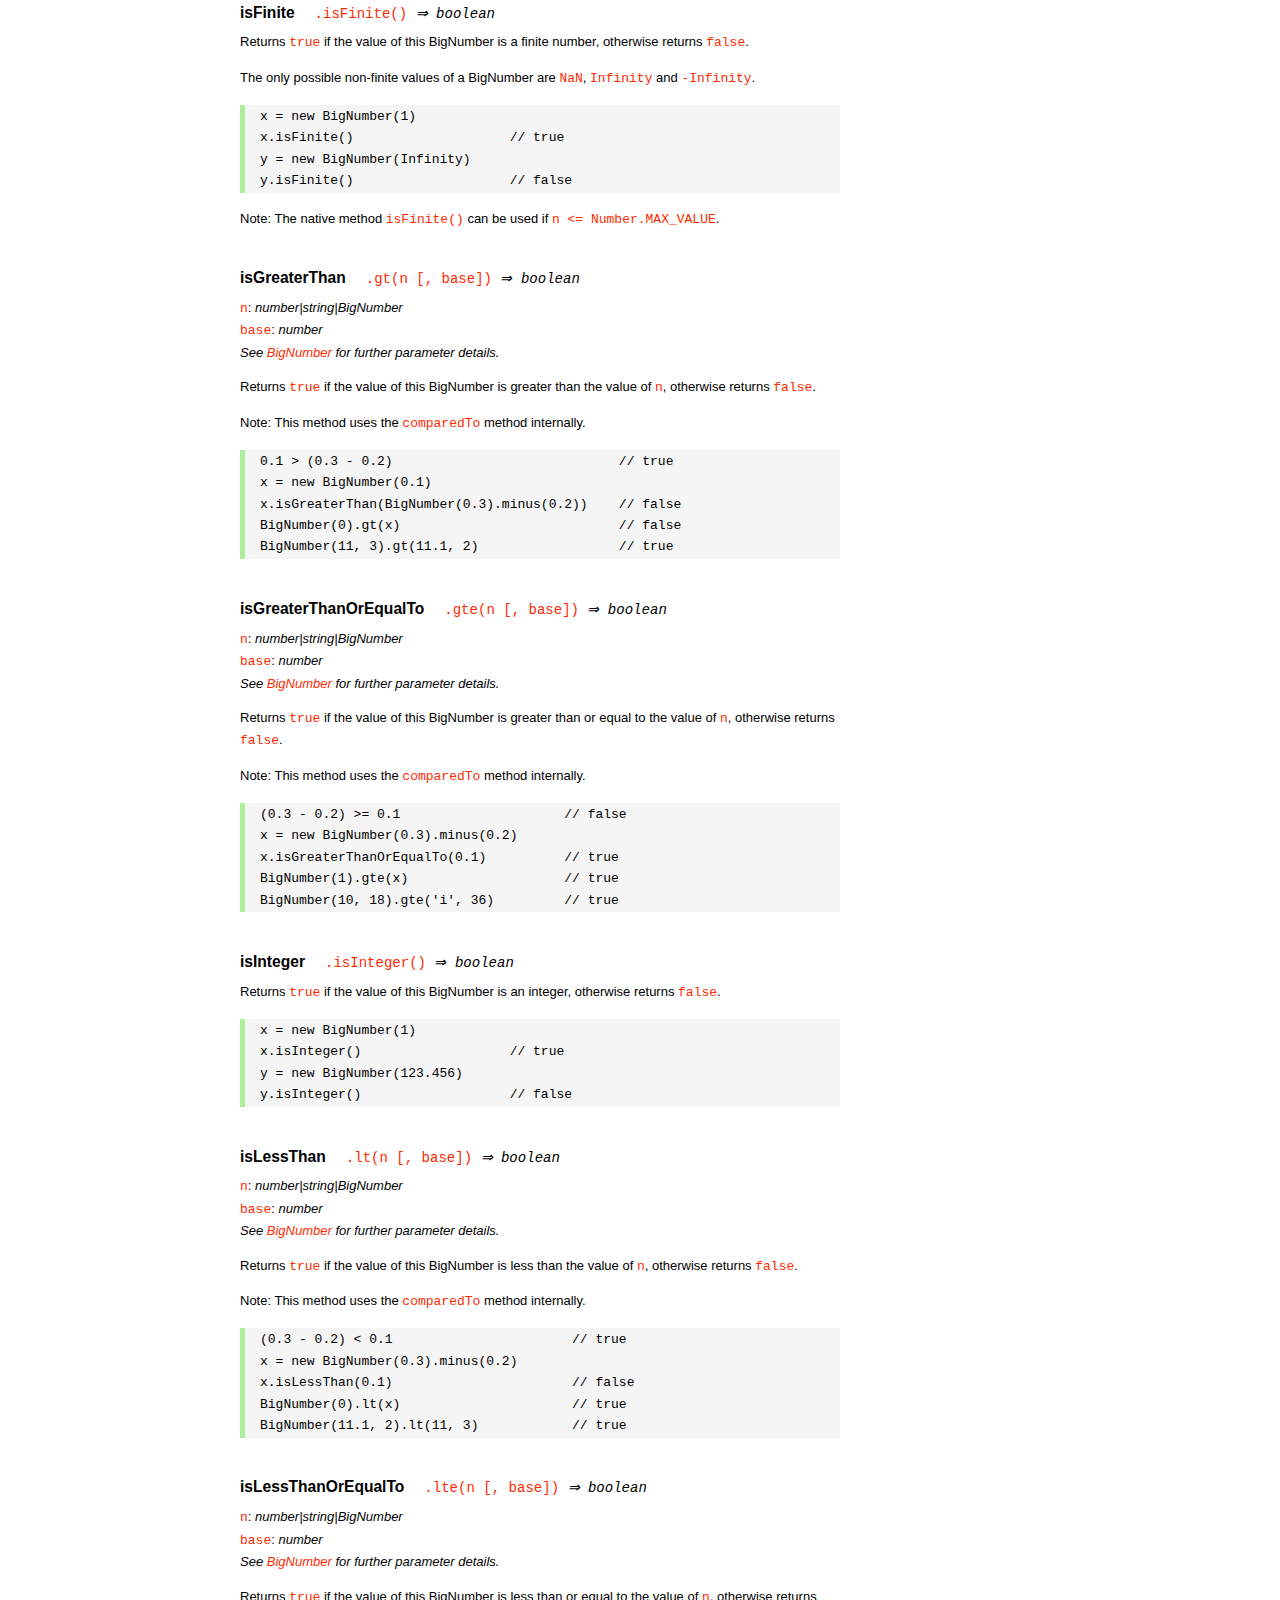
<file: server/node_modules/bignumber.js/doc/API.html>
<!DOCTYPE HTML>
<html>
<head>
<meta charset="utf-8">
<meta http-equiv="X-UA-Compatible" content="IE=edge">
<meta name="Author" content="M Mclaughlin">
<title>bignumber.js API</title>
<style>
html{font-size:100%}
body{background:#fff;font-family:"Helvetica Neue",Helvetica,Arial,sans-serif;font-size:13px;
  line-height:1.65em;min-height:100%;margin:0}
body,i{color:#000}
.nav{background:#fff;position:fixed;top:0;bottom:0;left:0;width:200px;overflow-y:auto;
  padding:15px 0 30px 15px}
div.container{width:600px;margin:50px 0 50px 240px}
p{margin:0 0 1em;width:600px}
pre,ul{margin:1em 0}
h1,h2,h3,h4,h5{margin:0;padding:1.5em 0 0}
h1,h2{padding:.75em 0}
h1{font:400 3em Verdana,sans-serif;color:#000;margin-bottom:1em}
h2{font-size:2.25em;color:#ff2a00}
h3{font-size:1.75em;color:#4dc71f}
h4{font-size:1.75em;color:#ff2a00;padding-bottom:.75em}
h5{font-size:1.2em;margin-bottom:.4em}
h6{font-size:1.1em;margin-bottom:0.8em;padding:0.5em 0}
dd{padding-top:.35em}
dt{padding-top:.5em}
b{font-weight:700}
dt b{font-size:1.3em}
a,a:visited{color:#ff2a00;text-decoration:none}
a:active,a:hover{outline:0;text-decoration:underline}
.nav a,.nav b,.nav a:visited{display:block;color:#ff2a00;font-weight:700; margin-top:15px}
.nav b{color:#4dc71f;margin-top:20px;cursor:default;width:auto}
ul{list-style-type:none;padding:0 0 0 20px}
.nav ul{line-height:14px;padding-left:0;margin:5px 0 0}
.nav ul a,.nav ul a:visited,span{display:inline;color:#000;font-family:Verdana,Geneva,sans-serif;
  font-size:11px;font-weight:400;margin:0}
.inset,ul.inset{margin-left:20px}
.inset{font-size:.9em}
.nav li{width:auto;margin:0 0 3px}
.alias{font-style:italic;margin-left:20px}
table{border-collapse:collapse;border-spacing:0;border:2px solid #a7dbd8;margin:1.75em 0;padding:0}
td,th{text-align:left;margin:0;padding:2px 5px;border:1px dotted #a7dbd8}
th{border-top:2px solid #a7dbd8;border-bottom:2px solid #a7dbd8;color:#ff2a00}
code,pre{font-family:Consolas, monaco, monospace;font-weight:400}
pre{background:#f5f5f5;white-space:pre-wrap;word-wrap:break-word;border-left:5px solid #abef98;
  padding:1px 0 1px 15px;margin:1.2em 0}
code,.nav-title{color:#ff2a00}
.end{margin-bottom:25px}
.centre{text-align:center}
.error-table{font-size:13px;width:100%}
#faq{margin:3em 0 0}
li span{float:right;margin-right:10px;color:#c0c0c0}
#js{font:inherit;color:#4dc71f}
</style>
</head>
<body>

  <div class="nav">

    <b>v8.1.0</b>

	<a class='nav-title' href="#">API</a>

    <b> CONSTRUCTOR </b>
    <ul>
      <li><a href="#bignumber">BigNumber</a></li>
    </ul>

    <a href="#methods">Methods</a>
    <ul>
      <li><a href="#clone">clone</a></li>
      <li><a href="#config" >config</a><span>set</span></li>
      <li>
        <ul class="inset">
          <li><a href="#decimal-places">DECIMAL_PLACES</a></li>
          <li><a href="#rounding-mode" >ROUNDING_MODE</a></li>
          <li><a href="#exponential-at">EXPONENTIAL_AT</a></li>
          <li><a href="#range"         >RANGE</a></li>
          <li><a href="#crypto"        >CRYPTO</a></li>
          <li><a href="#modulo-mode"   >MODULO_MODE</a></li>
          <li><a href="#pow-precision" >POW_PRECISION</a></li>
          <li><a href="#format"        >FORMAT</a></li>
          <li><a href="#alphabet"      >ALPHABET</a></li>
        </ul>
      </li>
      <li><a href="#isBigNumber">isBigNumber</a></li>
      <li><a href="#max"        >maximum</a><span>max</span></li>
      <li><a href="#min"        >minimum</a><span>min</span></li>
      <li><a href="#random"     >random</a></li>
      <li><a href="#sum"        >sum</a></li>
    </ul>

    <a href="#constructor-properties">Properties</a>
    <ul>
      <li><a href="#round-up"        >ROUND_UP</a></li>
      <li><a href="#round-down"      >ROUND_DOWN</a></li>
      <li><a href="#round-ceil"      >ROUND_CEIL</a></li>
      <li><a href="#round-floor"     >ROUND_FLOOR</a></li>
      <li><a href="#round-half-up"   >ROUND_HALF_UP</a></li>
      <li><a href="#round-half-down" >ROUND_HALF_DOWN</a></li>
      <li><a href="#round-half-even" >ROUND_HALF_EVEN</a></li>
      <li><a href="#round-half-ceil" >ROUND_HALF_CEIL</a></li>
      <li><a href="#round-half-floor">ROUND_HALF_FLOOR</a></li>
      <li><a href="#debug"           >DEBUG</a></li>
    </ul>

    <b> INSTANCE </b>

    <a href="#prototype-methods">Methods</a>
    <ul>
      <li><a href="#abs"    >absoluteValue         </a><span>abs</span>  </li>
      <li><a href="#cmp"    >comparedTo            </a>                  </li>
      <li><a href="#dp"     >decimalPlaces         </a><span>dp</span>   </li>
      <li><a href="#div"    >dividedBy             </a><span>div</span>  </li>
      <li><a href="#divInt" >dividedToIntegerBy    </a><span>idiv</span> </li>
      <li><a href="#pow"    >exponentiatedBy       </a><span>pow</span>  </li>
      <li><a href="#int"    >integerValue          </a>                  </li>
      <li><a href="#eq"     >isEqualTo             </a><span>eq</span>   </li>
      <li><a href="#isF"    >isFinite              </a>                  </li>
      <li><a href="#gt"     >isGreaterThan         </a><span>gt</span>   </li>
      <li><a href="#gte"    >isGreaterThanOrEqualTo</a><span>gte</span>  </li>
      <li><a href="#isInt"  >isInteger             </a>                  </li>
      <li><a href="#lt"     >isLessThan            </a><span>lt</span>   </li>
      <li><a href="#lte"    >isLessThanOrEqualTo   </a><span>lte</span>  </li>
      <li><a href="#isNaN"  >isNaN                 </a>                  </li>
      <li><a href="#isNeg"  >isNegative            </a>                  </li>
      <li><a href="#isPos"  >isPositive            </a>                  </li>
      <li><a href="#isZ"    >isZero                </a>                  </li>
      <li><a href="#minus"  >minus                 </a>                  </li>
      <li><a href="#mod"    >modulo                </a><span>mod</span>  </li>
      <li><a href="#times"  >multipliedBy          </a><span>times</span></li>
      <li><a href="#neg"    >negated               </a>                  </li>
      <li><a href="#plus"   >plus                  </a>                  </li>
      <li><a href="#sd"     >precision             </a><span>sd</span>   </li>
      <li><a href="#shift"  >shiftedBy             </a>                  </li>
      <li><a href="#sqrt"   >squareRoot            </a><span>sqrt</span> </li>
      <li><a href="#toE"    >toExponential         </a>                  </li>
      <li><a href="#toFix"  >toFixed               </a>                  </li>
      <li><a href="#toFor"  >toFormat              </a>                  </li>
      <li><a href="#toFr"   >toFraction            </a>                  </li>
      <li><a href="#toJSON" >toJSON                </a>                  </li>
      <li><a href="#toN"    >toNumber              </a>                  </li>
      <li><a href="#toP"    >toPrecision           </a>                  </li>
      <li><a href="#toS"    >toString              </a>                  </li>
      <li><a href="#valueOf">valueOf               </a>                  </li>
    </ul>

    <a href="#instance-properties">Properties</a>
    <ul>
      <li><a href="#coefficient">c: coefficient</a></li>
      <li><a href="#exponent"   >e: exponent</a></li>
      <li><a href="#sign"       >s: sign</a></li>
    </ul>

    <a href="#zero-nan-infinity">Zero, NaN &amp; Infinity</a>
    <a href="#Errors">Errors</a>
    <a href="#type-coercion">Type coercion</a>
    <a class='end' href="#faq">FAQ</a>

  </div>

  <div class="container">

    <h1>bignumber<span id='js'>.js</span></h1>

    <p>A JavaScript library for arbitrary-precision arithmetic.</p>
    <p><a href="https://github.com/MikeMcl/bignumber.js">Hosted on GitHub</a>. </p>

    <h2>API</h2>

    <p>
      See the <a href='https://github.com/MikeMcl/bignumber.js'>README</a> on GitHub for a
      quick-start introduction.
    </p>
    <p>
      In all examples below, <code>var</code> and semicolons are not shown, and if a commented-out
      value is in quotes it means <code>toString</code> has been called on the preceding expression.
    </p>


    <h3>CONSTRUCTOR</h3>


    <h5 id="bignumber">
      BigNumber<code class='inset'>BigNumber(n [, base]) <i>&rArr; BigNumber</i></code>
    </h5>
    <p>
      <code>n</code>: <i>number|string|BigNumber</i><br />
      <code>base</code>: <i>number</i>: integer, <code>2</code> to <code>36</code> inclusive. (See
      <a href='#alphabet'><code>ALPHABET</code></a> to extend this range).
    </p>
    <p>
      Returns a new instance of a BigNumber object with value <code>n</code>, where <code>n</code>
      is a numeric value in the specified <code>base</code>, or base <code>10</code> if
      <code>base</code> is omitted or is <code>null</code> or <code>undefined</code>.
    </p>
    <pre>
x = new BigNumber(123.4567)                // '123.4567'
// 'new' is optional
y = BigNumber(x)                           // '123.4567'</pre>
    <p>
      If <code>n</code> is a base <code>10</code> value it can be in normal (fixed-point) or
      exponential notation. Values in other bases must be in normal notation. Values in any base can
      have fraction digits, i.e. digits after the decimal point.
    </p>
    <pre>
new BigNumber(43210)                       // '43210'
new BigNumber('4.321e+4')                  // '43210'
new BigNumber('-735.0918e-430')            // '-7.350918e-428'
new BigNumber('123412421.234324', 5)       // '607236.557696'</pre>
    <p>
      Signed <code>0</code>, signed <code>Infinity</code> and <code>NaN</code> are supported.
    </p>
    <pre>
new BigNumber('-Infinity')                 // '-Infinity'
new BigNumber(NaN)                         // 'NaN'
new BigNumber(-0)                          // '0'
new BigNumber('.5')                        // '0.5'
new BigNumber('+2')                        // '2'</pre>
    <p>
      String values in hexadecimal literal form, e.g. <code>'0xff'</code>, are valid, as are
      string values with the octal and binary prefixs <code>'0o'</code> and <code>'0b'</code>.
      String values in octal literal form without the prefix will be interpreted as
      decimals, e.g. <code>'011'</code> is interpreted as 11, not 9.
    </p>
    <pre>
new BigNumber(-10110100.1, 2)              // '-180.5'
new BigNumber('-0b10110100.1')             // '-180.5'
new BigNumber('ff.8', 16)                  // '255.5'
new BigNumber('0xff.8')                    // '255.5'</pre>
    <p>
      If a base is specified, <code>n</code> is rounded according to the current
      <a href='#decimal-places'><code>DECIMAL_PLACES</code></a> and
      <a href='#rounding-mode'><code>ROUNDING_MODE</code></a> settings. <em>This includes base
      <code>10</code> so don't include a <code>base</code> parameter for decimal values unless
      this behaviour is wanted.</em>
    </p>
    <pre>BigNumber.config({ DECIMAL_PLACES: 5 })
new BigNumber(1.23456789)                  // '1.23456789'
new BigNumber(1.23456789, 10)              // '1.23457'</pre>
    <p>An error is thrown if <code>base</code> is invalid. See <a href='#Errors'>Errors</a>.</p>
    <p>
      There is no limit to the number of digits of a value of type <em>string</em> (other than
      that of JavaScript's maximum array size). See <a href='#range'><code>RANGE</code></a> to set
      the maximum and minimum possible exponent value of a BigNumber.
    </p>
    <pre>
new BigNumber('5032485723458348569331745.33434346346912144534543')
new BigNumber('4.321e10000000')</pre>
    <p>BigNumber <code>NaN</code> is returned if <code>n</code> is invalid
    (unless <code>BigNumber.DEBUG</code> is <code>true</code>, see below).</p>
    <pre>
new BigNumber('.1*')                       // 'NaN'
new BigNumber('blurgh')                    // 'NaN'
new BigNumber(9, 2)                        // 'NaN'</pre>
    <p>
      To aid in debugging, if <code>BigNumber.DEBUG</code> is <code>true</code> then an error will
      be thrown on an invalid <code>n</code>. An error will also be thrown if <code>n</code> is of
      type <em>number</em> with more than <code>15</code> significant digits, as calling
      <code><a href='#toS'>toString</a></code> or <code><a href='#valueOf'>valueOf</a></code> on
      these numbers may not result in the intended value.
    </p>
      <pre>
console.log(823456789123456.3)            //  823456789123456.2
new BigNumber(823456789123456.3)          // '823456789123456.2'
BigNumber.DEBUG = true
// '[BigNumber Error] Number primitive has more than 15 significant digits'
new BigNumber(823456789123456.3)
// '[BigNumber Error] Not a base 2 number'
new BigNumber(9, 2)</pre>
    <p>
      A BigNumber can also be created from an object literal.
      Use <code><a href='#isBigNumber'>isBigNumber</a></code> to check that it is well-formed.
    </p>
    <pre>new BigNumber({ s: 1, e: 2, c: [ 777, 12300000000000 ], _isBigNumber: true })    // '777.123'</pre>




    <h4 id="methods">Methods</h4>
     <p>The static methods of a BigNumber constructor.</p>




    <h5 id="clone">clone
      <code class='inset'>.clone([object]) <i>&rArr; BigNumber constructor</i></code>
    </h5>
    <p><code>object</code>: <i>object</i></p>
    <p>
      Returns a new independent BigNumber constructor with configuration as described by
      <code>object</code> (see <a href='#config'><code>config</code></a>), or with the default
      configuration if <code>object</code> is <code>null</code> or <code>undefined</code>.
    </p>
    <p>
      Throws if <code>object</code> is not an object. See <a href='#Errors'>Errors</a>.
    </p>
    <pre>BigNumber.config({ DECIMAL_PLACES: 5 })
BN = BigNumber.clone({ DECIMAL_PLACES: 9 })

x = new BigNumber(1)
y = new BN(1)

x.div(3)                        // 0.33333
y.div(3)                        // 0.333333333

// BN = BigNumber.clone({ DECIMAL_PLACES: 9 }) is equivalent to:
BN = BigNumber.clone()
BN.config({ DECIMAL_PLACES: 9 })</pre>



    <h5 id="config">config<code class='inset'>set([object]) <i>&rArr; object</i></code></h5>
    <p>
      <code>object</code>: <i>object</i>: an object that contains some or all of the following
      properties.
    </p>
    <p>Configures the settings for this particular BigNumber constructor.</p>

    <dl class='inset'>
      <dt id="decimal-places"><code><b>DECIMAL_PLACES</b></code></dt>
      <dd>
        <i>number</i>: integer, <code>0</code> to <code>1e+9</code> inclusive<br />
        Default value: <code>20</code>
      </dd>
      <dd>
        The <u>maximum</u> number of decimal places of the results of operations involving
        division, i.e. division, square root and base conversion operations, and power
        operations with negative exponents.<br />
      </dd>
      <dd>
      <pre>BigNumber.config({ DECIMAL_PLACES: 5 })
BigNumber.set({ DECIMAL_PLACES: 5 })    // equivalent</pre>
      </dd>



      <dt id="rounding-mode"><code><b>ROUNDING_MODE</b></code></dt>
      <dd>
        <i>number</i>: integer, <code>0</code> to <code>8</code> inclusive<br />
        Default value: <code>4</code> <a href="#round-half-up">(<code>ROUND_HALF_UP</code>)</a>
      </dd>
      <dd>
        The rounding mode used in the above operations and the default rounding mode of
        <a href='#dp'><code>decimalPlaces</code></a>,
        <a href='#sd'><code>precision</code></a>,
        <a href='#toE'><code>toExponential</code></a>,
        <a href='#toFix'><code>toFixed</code></a>,
        <a href='#toFor'><code>toFormat</code></a> and
        <a href='#toP'><code>toPrecision</code></a>.
      </dd>
      <dd>The modes are available as enumerated properties of the BigNumber constructor.</dd>
       <dd>
      <pre>BigNumber.config({ ROUNDING_MODE: 0 })
BigNumber.set({ ROUNDING_MODE: BigNumber.ROUND_UP })    // equivalent</pre>
        </dd>



      <dt id="exponential-at"><code><b>EXPONENTIAL_AT</b></code></dt>
      <dd>
        <i>number</i>: integer, magnitude <code>0</code> to <code>1e+9</code> inclusive, or
        <br />
        <i>number</i>[]: [ integer <code>-1e+9</code> to <code>0</code> inclusive, integer
        <code>0</code> to <code>1e+9</code> inclusive ]<br />
        Default value: <code>[-7, 20]</code>
      </dd>
      <dd>
        The exponent value(s) at which <code>toString</code> returns exponential notation.
      </dd>
      <dd>
        If a single number is assigned, the value is the exponent magnitude.<br />
        If an array of two numbers is assigned then the first number is the negative exponent
        value at and beneath which exponential notation is used, and the second number is the
        positive exponent value at and above which the same.
      </dd>
      <dd>
        For example, to emulate JavaScript numbers in terms of the exponent values at which they
        begin to use exponential notation, use <code>[-7, 20]</code>.
      </dd>
      <dd>
      <pre>BigNumber.config({ EXPONENTIAL_AT: 2 })
new BigNumber(12.3)         // '12.3'        e is only 1
new BigNumber(123)          // '1.23e+2'
new BigNumber(0.123)        // '0.123'       e is only -1
new BigNumber(0.0123)       // '1.23e-2'

BigNumber.config({ EXPONENTIAL_AT: [-7, 20] })
new BigNumber(123456789)    // '123456789'   e is only 8
new BigNumber(0.000000123)  // '1.23e-7'

// Almost never return exponential notation:
BigNumber.config({ EXPONENTIAL_AT: 1e+9 })

// Always return exponential notation:
BigNumber.config({ EXPONENTIAL_AT: 0 })</pre>
      </dd>
      <dd>
        Regardless of the value of <code>EXPONENTIAL_AT</code>, the <code>toFixed</code> method
        will always return a value in normal notation and the <code>toExponential</code> method
        will always return a value in exponential form.
      </dd>
      <dd>
        Calling <code>toString</code> with a base argument, e.g. <code>toString(10)</code>, will
        also always return normal notation.
      </dd>



      <dt id="range"><code><b>RANGE</b></code></dt>
      <dd>
        <i>number</i>: integer, magnitude <code>1</code> to <code>1e+9</code> inclusive, or
        <br />
        <i>number</i>[]: [ integer <code>-1e+9</code> to <code>-1</code> inclusive, integer
        <code>1</code> to <code>1e+9</code> inclusive ]<br />
        Default value: <code>[-1e+9, 1e+9]</code>
      </dd>
      <dd>
        The exponent value(s) beyond which overflow to <code>Infinity</code> and underflow to
        zero occurs.
      </dd>
      <dd>
        If a single number is assigned, it is the maximum exponent magnitude: values wth a
        positive exponent of greater magnitude become <code>Infinity</code> and those with a
        negative exponent of greater magnitude become zero.
      <dd>
        If an array of two numbers is assigned then the first number is the negative exponent
        limit and the second number is the positive exponent limit.
      </dd>
      <dd>
        For example, to emulate JavaScript numbers in terms of the exponent values at which they
        become zero and <code>Infinity</code>, use <code>[-324, 308]</code>.
      </dd>
      <dd>
      <pre>BigNumber.config({ RANGE: 500 })
BigNumber.config().RANGE     // [ -500, 500 ]
new BigNumber('9.999e499')   // '9.999e+499'
new BigNumber('1e500')       // 'Infinity'
new BigNumber('1e-499')      // '1e-499'
new BigNumber('1e-500')      // '0'

BigNumber.config({ RANGE: [-3, 4] })
new BigNumber(99999)         // '99999'      e is only 4
new BigNumber(100000)        // 'Infinity'   e is 5
new BigNumber(0.001)         // '0.01'       e is only -3
new BigNumber(0.0001)        // '0'          e is -4</pre>
      </dd>
      <dd>
        The largest possible magnitude of a finite BigNumber is
        <code>9.999...e+1000000000</code>.<br />
        The smallest possible magnitude of a non-zero BigNumber is <code>1e-1000000000</code>.
      </dd>



      <dt id="crypto"><code><b>CRYPTO</b></code></dt>
      <dd>
        <i>boolean</i>: <code>true</code> or <code>false</code>.<br />
        Default value: <code>false</code>
      </dd>
      <dd>
        The value that determines whether cryptographically-secure pseudo-random number
        generation is used.
      </dd>
      <dd>
        If <code>CRYPTO</code> is set to <code>true</code> then the
        <a href='#random'><code>random</code></a> method will generate random digits using
        <code>crypto.getRandomValues</code> in browsers that support it, or
        <code>crypto.randomBytes</code> if using Node.js.
      </dd>
      <dd>
        If neither function is supported by the host environment then attempting to set
        <code>CRYPTO</code> to <code>true</code> will fail and an exception will be thrown.
      </dd>
      <dd>
        If <code>CRYPTO</code> is <code>false</code> then the source of randomness used will be
        <code>Math.random</code> (which is assumed to generate at least <code>30</code> bits of
        randomness).
      </dd>
      <dd>See <a href='#random'><code>random</code></a>.</dd>
      <dd>
      <pre>
// Node.js
global.crypto = require('crypto')

BigNumber.config({ CRYPTO: true })
BigNumber.config().CRYPTO       // true
BigNumber.random()              // 0.54340758610486147524</pre>
      </dd>



      <dt id="modulo-mode"><code><b>MODULO_MODE</b></code></dt>
      <dd>
        <i>number</i>: integer, <code>0</code> to <code>9</code> inclusive<br />
        Default value: <code>1</code> (<a href="#round-down"><code>ROUND_DOWN</code></a>)
      </dd>
      <dd>The modulo mode used when calculating the modulus: <code>a mod n</code>.</dd>
      <dd>
        The quotient, <code>q = a / n</code>, is calculated according to the
        <a href='#rounding-mode'><code>ROUNDING_MODE</code></a> that corresponds to the chosen
        <code>MODULO_MODE</code>.
      </dd>
      <dd>The remainder, <code>r</code>, is calculated as: <code>r = a - n * q</code>.</dd>
      <dd>
        The modes that are most commonly used for the modulus/remainder operation are shown in
        the following table. Although the other rounding modes can be used, they may not give
        useful results.
      </dd>
      <dd>
        <table>
          <tr><th>Property</th><th>Value</th><th>Description</th></tr>
          <tr>
            <td><b>ROUND_UP</b></td><td class='centre'>0</td>
            <td>
              The remainder is positive if the dividend is negative, otherwise it is negative.
            </td>
          </tr>
          <tr>
            <td><b>ROUND_DOWN</b></td><td class='centre'>1</td>
            <td>
              The remainder has the same sign as the dividend.<br />
              This uses 'truncating division' and matches the behaviour of JavaScript's
              remainder operator <code>%</code>.
            </td>
          </tr>
          <tr>
            <td><b>ROUND_FLOOR</b></td><td class='centre'>3</td>
            <td>
              The remainder has the same sign as the divisor.<br />
              This matches Python's <code>%</code> operator.
            </td>
          </tr>
          <tr>
            <td><b>ROUND_HALF_EVEN</b></td><td class='centre'>6</td>
            <td>The <i>IEEE 754</i> remainder function.</td>
          </tr>
           <tr>
             <td><b>EUCLID</b></td><td class='centre'>9</td>
             <td>
               The remainder is always positive. Euclidian division: <br />
               <code>q = sign(n) * floor(a / abs(n))</code>
             </td>
           </tr>
        </table>
      </dd>
      <dd>
        The rounding/modulo modes are available as enumerated properties of the BigNumber
        constructor.
      </dd>
      <dd>See <a href='#mod'><code>modulo</code></a>.</dd>
      <dd>
        <pre>BigNumber.config({ MODULO_MODE: BigNumber.EUCLID })
BigNumber.config({ MODULO_MODE: 9 })          // equivalent</pre>
      </dd>



      <dt id="pow-precision"><code><b>POW_PRECISION</b></code></dt>
      <dd>
        <i>number</i>: integer, <code>0</code> to <code>1e+9</code> inclusive.<br />
        Default value: <code>0</code>
      </dd>
      <dd>
        The <i>maximum</i> precision, i.e. number of significant digits, of the result of the power
        operation (unless a modulus is specified).
      </dd>
      <dd>If set to <code>0</code>, the number of significant digits will not be limited.</dd>
      <dd>See <a href='#pow'><code>exponentiatedBy</code></a>.</dd>
      <dd><pre>BigNumber.config({ POW_PRECISION: 100 })</pre></dd>



      <dt id="format"><code><b>FORMAT</b></code></dt>
      <dd><i>object</i></dd>
      <dd>
        The <code>FORMAT</code> object configures the format of the string returned by the
        <a href='#toFor'><code>toFormat</code></a> method.
      </dd>
      <dd>
        The example below shows the properties of the <code>FORMAT</code> object that are
        recognised, and their default values.
      </dd>
      <dd>
         Unlike the other configuration properties, the values of the properties of the
         <code>FORMAT</code> object will not be checked for validity. The existing
         <code>FORMAT</code> object will simply be replaced by the object that is passed in.
         The object can include any number of the properties shown below.
      </dd>
      <dd>See <a href='#toFor'><code>toFormat</code></a> for examples of usage.</dd>
      <dd>
      <pre>
BigNumber.config({
  FORMAT: {
    // string to prepend
    prefix: '',
    // decimal separator
    decimalSeparator: '.',
    // grouping separator of the integer part
    groupSeparator: ',',
    // primary grouping size of the integer part
    groupSize: 3,
    // secondary grouping size of the integer part
    secondaryGroupSize: 0,
    // grouping separator of the fraction part
    fractionGroupSeparator: ' ',
    // grouping size of the fraction part
    fractionGroupSize: 0,
    // string to append
    suffix: ''
  }
});</pre>
      </dd>



      <dt id="alphabet"><code><b>ALPHABET</b></code></dt>
      <dd>
        <i>string</i><br />
        Default value: <code>'0123456789abcdefghijklmnopqrstuvwxyz'</code>
      </dd>
      <dd>
        The alphabet used for base conversion. The length of the alphabet corresponds to the
        maximum value of the base argument that can be passed to the
        <a href='#bignumber'><code>BigNumber</code></a> constructor or
        <a href='#toS'><code>toString</code></a>.
      </dd>
      <dd>
        There is no maximum length for the alphabet, but it must be at least 2 characters long, and
        it must not contain whitespace or a repeated character, or the sign indicators
        <code>'+'</code> and <code>'-'</code>, or the decimal separator <code>'.'</code>.
      </dd>
      <dd>
        <pre>// duodecimal (base 12)
BigNumber.config({ ALPHABET: '0123456789TE' })
x = new BigNumber('T', 12)
x.toString()                // '10'
x.toString(12)              // 'T'</pre>
      </dd>



    </dl>
    <br /><br />
    <p>Returns an object with the above properties and their current values.</p>
    <p>
      Throws if <code>object</code> is not an object, or if an invalid value is assigned to
      one or more of the above properties. See <a href='#Errors'>Errors</a>.
    </p>
    <pre>
BigNumber.config({
  DECIMAL_PLACES: 40,
  ROUNDING_MODE: BigNumber.ROUND_HALF_CEIL,
  EXPONENTIAL_AT: [-10, 20],
  RANGE: [-500, 500],
  CRYPTO: true,
  MODULO_MODE: BigNumber.ROUND_FLOOR,
  POW_PRECISION: 80,
  FORMAT: {
    groupSize: 3,
    groupSeparator: ' ',
    decimalSeparator: ','
  },
  ALPHABET: '0123456789abcdefghijklmnopqrstuvwxyzABCDEFGHIJKLMNOPQRSTUVWXYZ$_'
});

obj = BigNumber.config();
obj.DECIMAL_PLACES        // 40
obj.RANGE                 // [-500, 500]</pre>



    <h5 id="isBigNumber">
      isBigNumber<code class='inset'>.isBigNumber(value) <i>&rArr; boolean</i></code>
    </h5>
    <p><code>value</code>: <i>any</i><br /></p>
    <p>
      Returns <code>true</code> if <code>value</code> is a BigNumber instance, otherwise returns
      <code>false</code>.
    </p>
    <pre>x = 42
y = new BigNumber(x)

BigNumber.isBigNumber(x)             // false
y instanceof BigNumber               // true
BigNumber.isBigNumber(y)             // true

BN = BigNumber.clone();
z = new BN(x)
z instanceof BigNumber               // false
BigNumber.isBigNumber(z)             // true</pre>
    <p>
      If <code>value</code> is a BigNumber instance and <code>BigNumber.DEBUG</code> is <code>true</code>,
      then this method will also check if <code>value</code> is well-formed, and throw if it is not.
      See <a href='#Errors'>Errors</a>.
    </p>
    <p>
      The check can be useful if creating a BigNumber from an object literal.
      See <a href='#bignumber'>BigNumber</a>.
    </p>
    <pre>
x = new BigNumber(10)

// Change x.c to an illegitimate value.
x.c = NaN

BigNumber.DEBUG = false

// No error.
BigNumber.isBigNumber(x)    // true

BigNumber.DEBUG = true

// Error.
BigNumber.isBigNumber(x)    // '[BigNumber Error] Invalid BigNumber'</pre>



    <h5 id="max">maximum<code class='inset'>.max(n...) <i>&rArr; BigNumber</i></code></h5>
    <p>
      <code>n</code>: <i>number|string|BigNumber</i><br />
      <i>See <code><a href="#bignumber">BigNumber</a></code> for further parameter details.</i>
    </p>
    <p>
      Returns a BigNumber whose value is the maximum of the arguments.
    </p>
    <p>The return value is always exact and unrounded.</p>
    <pre>x = new BigNumber('3257869345.0378653')
BigNumber.maximum(4e9, x, '123456789.9')      // '4000000000'

arr = [12, '13', new BigNumber(14)]
BigNumber.max.apply(null, arr)                // '14'</pre>



    <h5 id="min">minimum<code class='inset'>.min(n...) <i>&rArr; BigNumber</i></code></h5>
    <p>
      <code>n</code>: <i>number|string|BigNumber</i><br />
      <i>See <code><a href="#bignumber">BigNumber</a></code> for further parameter details.</i>
    </p>
    <p>
      Returns a BigNumber whose value is the minimum of the arguments.
    </p>
    <p>The return value is always exact and unrounded.</p>
    <pre>x = new BigNumber('3257869345.0378653')
BigNumber.minimum(4e9, x, '123456789.9')      // '123456789.9'

arr = [2, new BigNumber(-14), '-15.9999', -12]
BigNumber.min.apply(null, arr)                // '-15.9999'</pre>



    <h5 id="random">
      random<code class='inset'>.random([dp]) <i>&rArr; BigNumber</i></code>
    </h5>
    <p><code>dp</code>: <i>number</i>: integer, <code>0</code> to <code>1e+9</code> inclusive</p>
    <p>
      Returns a new BigNumber with a pseudo-random value equal to or greater than <code>0</code> and
      less than <code>1</code>.
    </p>
    <p>
      The return value will have <code>dp</code> decimal places (or less if trailing zeros are
      produced).<br />
      If <code>dp</code> is omitted then the number of decimal places will default to the current
      <a href='#decimal-places'><code>DECIMAL_PLACES</code></a> setting.
    </p>
    <p>
      Depending on the value of this BigNumber constructor's
      <a href='#crypto'><code>CRYPTO</code></a> setting and the support for the
      <code>crypto</code> object in the host environment, the random digits of the return value are
      generated by either <code>Math.random</code> (fastest), <code>crypto.getRandomValues</code>
      (Web Cryptography API in recent browsers) or <code>crypto.randomBytes</code> (Node.js).
    </p>
    <p>
      To be able to set <a href='#crypto'><code>CRYPTO</code></a> to <code>true</code> when using
      Node.js, the <code>crypto</code> object must be available globally:
    </p>
    <pre>global.crypto = require('crypto')</pre>
    <p>
      If <a href='#crypto'><code>CRYPTO</code></a> is <code>true</code>, i.e. one of the
      <code>crypto</code> methods is to be used, the value of a returned BigNumber should be
      cryptographically-secure and statistically indistinguishable from a random value.
    </p>
    <p>
      Throws if <code>dp</code> is invalid. See <a href='#Errors'>Errors</a>.
    </p>
    <pre>BigNumber.config({ DECIMAL_PLACES: 10 })
BigNumber.random()              // '0.4117936847'
BigNumber.random(20)            // '0.78193327636914089009'</pre>



    <h5 id="sum">sum<code class='inset'>.sum(n...) <i>&rArr; BigNumber</i></code></h5>
    <p>
      <code>n</code>: <i>number|string|BigNumber</i><br />
      <i>See <code><a href="#bignumber">BigNumber</a></code> for further parameter details.</i>
    </p>
    <p>Returns a BigNumber whose value is the sum of the arguments.</p>
    <p>The return value is always exact and unrounded.</p>
    <pre>x = new BigNumber('3257869345.0378653')
BigNumber.sum(4e9, x, '123456789.9')      // '7381326134.9378653'

arr = [2, new BigNumber(14), '15.9999', 12]
BigNumber.sum.apply(null, arr)            // '43.9999'</pre>



    <h4 id="constructor-properties">Properties</h4>
    <p>
      The library's enumerated rounding modes are stored as properties of the constructor.<br />
      (They are not referenced internally by the library itself.)
    </p>
    <p>
      Rounding modes <code>0</code> to <code>6</code> (inclusive) are the same as those of Java's
      BigDecimal class.
    </p>
    <table>
      <tr>
        <th>Property</th>
        <th>Value</th>
        <th>Description</th>
      </tr>
      <tr>
        <td id="round-up"><b>ROUND_UP</b></td>
        <td class='centre'>0</td>
        <td>Rounds away from zero</td>
      </tr>
      <tr>
        <td id="round-down"><b>ROUND_DOWN</b></td>
        <td class='centre'>1</td>
        <td>Rounds towards zero</td>
      </tr>
      <tr>
        <td id="round-ceil"><b>ROUND_CEIL</b></td>
        <td class='centre'>2</td>
        <td>Rounds towards <code>Infinity</code></td>
      </tr>
      <tr>
        <td id="round-floor"><b>ROUND_FLOOR</b></td>
        <td class='centre'>3</td>
        <td>Rounds towards <code>-Infinity</code></td>
      </tr>
      <tr>
        <td id="round-half-up"><b>ROUND_HALF_UP</b></td>
        <td class='centre'>4</td>
        <td>
          Rounds towards nearest neighbour.<br />
          If equidistant, rounds away from zero
        </td>
      </tr>
      <tr>
        <td id="round-half-down"><b>ROUND_HALF_DOWN</b></td>
        <td class='centre'>5</td>
        <td>
          Rounds towards nearest neighbour.<br />
          If equidistant, rounds towards zero
        </td>
      </tr>
      <tr>
        <td id="round-half-even"><b>ROUND_HALF_EVEN</b></td>
        <td class='centre'>6</td>
        <td>
          Rounds towards nearest neighbour.<br />
          If equidistant, rounds towards even neighbour
        </td>
      </tr>
      <tr>
        <td id="round-half-ceil"><b>ROUND_HALF_CEIL</b></td>
        <td class='centre'>7</td>
        <td>
          Rounds towards nearest neighbour.<br />
          If equidistant, rounds towards <code>Infinity</code>
        </td>
      </tr>
      <tr>
        <td id="round-half-floor"><b>ROUND_HALF_FLOOR</b></td>
        <td class='centre'>8</td>
        <td>
          Rounds towards nearest neighbour.<br />
          If equidistant, rounds towards <code>-Infinity</code>
        </td>
      </tr>
    </table>
    <pre>
BigNumber.config({ ROUNDING_MODE: BigNumber.ROUND_CEIL })
BigNumber.config({ ROUNDING_MODE: 2 })     // equivalent</pre>

    <h5 id="debug">DEBUG</h5>
    <p><i>undefined|false|true</i></p>
    <p>
      If <code>BigNumber.DEBUG</code> is set <code>true</code> then an error will be thrown
      if this <a href='#bignumber'>BigNumber</a> constructor receives an invalid value, such as
      a value of type <em>number</em> with more than <code>15</code> significant digits.
      See <a href='#bignumber'>BigNumber</a>.
    </p>
    <p>
      An error will also be thrown if the <code><a href='#isBigNumber'>isBigNumber</a></code>
      method receives a BigNumber that is not well-formed.
      See <code><a href='#isBigNumber'>isBigNumber</a></code>.
    </p>
    <pre>BigNumber.DEBUG = true</pre>


    <h3>INSTANCE</h3>


    <h4 id="prototype-methods">Methods</h4>
    <p>The methods inherited by a BigNumber instance from its constructor's prototype object.</p>
    <p>A BigNumber is immutable in the sense that it is not changed by its methods. </p>
    <p>
      The treatment of &plusmn;<code>0</code>, &plusmn;<code>Infinity</code> and <code>NaN</code> is
      consistent with how JavaScript treats these values.
    </p>
    <p>Many method names have a shorter alias.</p>



    <h5 id="abs">absoluteValue<code class='inset'>.abs() <i>&rArr; BigNumber</i></code></h5>
    <p>
      Returns a BigNumber whose value is the absolute value, i.e. the magnitude, of the value of
      this BigNumber.
    </p>
    <p>The return value is always exact and unrounded.</p>
    <pre>
x = new BigNumber(-0.8)
y = x.absoluteValue()           // '0.8'
z = y.abs()                     // '0.8'</pre>



    <h5 id="cmp">
      comparedTo<code class='inset'>.comparedTo(n [, base]) <i>&rArr; number</i></code>
    </h5>
    <p>
      <code>n</code>: <i>number|string|BigNumber</i><br />
      <code>base</code>: <i>number</i><br />
      <i>See <a href="#bignumber">BigNumber</a> for further parameter details.</i>
    </p>
    <table>
      <tr><th>Returns</th><th>&nbsp;</th></tr>
      <tr>
        <td class='centre'><code>1</code></td>
        <td>If the value of this BigNumber is greater than the value of <code>n</code></td>
      </tr>
      <tr>
        <td class='centre'><code>-1</code></td>
        <td>If the value of this BigNumber is less than the value of <code>n</code></td>
      </tr>
      <tr>
        <td class='centre'><code>0</code></td>
        <td>If this BigNumber and <code>n</code> have the same value</td>
      </tr>
       <tr>
        <td class='centre'><code>null</code></td>
        <td>If the value of either this BigNumber or <code>n</code> is <code>NaN</code></td>
      </tr>
    </table>
    <pre>
x = new BigNumber(Infinity)
y = new BigNumber(5)
x.comparedTo(y)                 // 1
x.comparedTo(x.minus(1))        // 0
y.comparedTo(NaN)               // null
y.comparedTo('110', 2)          // -1</pre>



    <h5 id="dp">
      decimalPlaces<code class='inset'>.dp([dp [, rm]]) <i>&rArr; BigNumber|number</i></code>
    </h5>
    <p>
      <code>dp</code>: <i>number</i>: integer, <code>0</code> to <code>1e+9</code> inclusive<br />
      <code>rm</code>: <i>number</i>: integer, <code>0</code> to <code>8</code> inclusive
    </p>
    <p>
      If <code>dp</code> is a number, returns a BigNumber whose value is the value of this BigNumber
      rounded by rounding mode <code>rm</code> to a maximum of <code>dp</code> decimal places.
    </p>
    <p>
      If <code>dp</code> is omitted, or is <code>null</code> or <code>undefined</code>, the return
      value is the number of decimal places of the value of this BigNumber, or <code>null</code> if
      the value of this BigNumber is &plusmn;<code>Infinity</code> or <code>NaN</code>.
    </p>
    <p>
      If <code>rm</code> is omitted, or is <code>null</code> or <code>undefined</code>,
      <a href='#rounding-mode'><code>ROUNDING_MODE</code></a> is used.
    </p>
    <p>
      Throws if <code>dp</code> or <code>rm</code> is invalid. See <a href='#Errors'>Errors</a>.
    </p>
    <pre>
x = new BigNumber(1234.56)
x.decimalPlaces(1)                     // '1234.6'
x.dp()                                 // 2
x.decimalPlaces(2)                     // '1234.56'
x.dp(10)                               // '1234.56'
x.decimalPlaces(0, 1)                  // '1234'
x.dp(0, 6)                             // '1235'
x.decimalPlaces(1, 1)                  // '1234.5'
x.dp(1, BigNumber.ROUND_HALF_EVEN)     // '1234.6'
x                                      // '1234.56'
y = new BigNumber('9.9e-101')
y.dp()                                 // 102</pre>



    <h5 id="div">dividedBy<code class='inset'>.div(n [, base]) <i>&rArr; BigNumber</i></code>
    </h5>
    <p>
      <code>n</code>: <i>number|string|BigNumber</i><br />
      <code>base</code>: <i>number</i><br />
      <i>See <a href="#bignumber">BigNumber</a> for further parameter details.</i>
    </p>
    <p>
      Returns a BigNumber whose value is the value of this BigNumber divided by
      <code>n</code>, rounded according to the current
      <a href='#decimal-places'><code>DECIMAL_PLACES</code></a> and
      <a href='#rounding-mode'><code>ROUNDING_MODE</code></a> settings.
    </p>
    <pre>
x = new BigNumber(355)
y = new BigNumber(113)
x.dividedBy(y)                  // '3.14159292035398230088'
x.div(5)                        // '71'
x.div(47, 16)                   // '5'</pre>



    <h5 id="divInt">
      dividedToIntegerBy<code class='inset'>.idiv(n [, base]) &rArr;
      <i>BigNumber</i></code>
    </h5>
    <p>
      <code>n</code>: <i>number|string|BigNumber</i><br />
      <code>base</code>: <i>number</i><br />
      <i>See <a href="#bignumber">BigNumber</a> for further parameter details.</i>
    </p>
    <p>
      Returns a BigNumber whose value is the integer part of dividing the value of this BigNumber by
      <code>n</code>.
    </p>
    <pre>
x = new BigNumber(5)
y = new BigNumber(3)
x.dividedToIntegerBy(y)         // '1'
x.idiv(0.7)                     // '7'
x.idiv('0.f', 16)               // '5'</pre>



    <h5 id="pow">
      exponentiatedBy<code class='inset'>.pow(n [, m]) <i>&rArr; BigNumber</i></code>
    </h5>
    <p>
      <code>n</code>: <i>number|string|BigNumber</i>: integer<br />
      <code>m</code>: <i>number|string|BigNumber</i>
    </p>
    <p>
      Returns a BigNumber whose value is the value of this BigNumber exponentiated by
      <code>n</code>, i.e. raised to the power <code>n</code>, and optionally modulo a modulus
      <code>m</code>.
    </p>
    <p>
      Throws if <code>n</code> is not an integer. See <a href='#Errors'>Errors</a>.
    </p>
    <p>
      If <code>n</code> is negative the result is rounded according to the current
      <a href='#decimal-places'><code>DECIMAL_PLACES</code></a> and
      <a href='#rounding-mode'><code>ROUNDING_MODE</code></a> settings.
    </p>
    <p>
      As the number of digits of the result of the power operation can grow so large so quickly,
      e.g. 123.456<sup>10000</sup> has over <code>50000</code> digits, the number of significant
      digits calculated is limited to the value of the
      <a href='#pow-precision'><code>POW_PRECISION</code></a> setting (unless a modulus
      <code>m</code> is specified).
    </p>
    <p>
      By default <a href='#pow-precision'><code>POW_PRECISION</code></a> is set to <code>0</code>.
      This means that an unlimited number of significant digits will be calculated, and that the
      method's performance will decrease dramatically for larger exponents.
    </p>
    <p>
      If <code>m</code> is specified and the value of <code>m</code>, <code>n</code> and this
      BigNumber are integers, and <code>n</code> is positive, then a fast modular exponentiation
      algorithm is used, otherwise the operation will be performed as
      <code>x.exponentiatedBy(n).modulo(m)</code> with a
      <a href='#pow-precision'><code>POW_PRECISION</code></a> of <code>0</code>.
    </p>
    <pre>
Math.pow(0.7, 2)                // 0.48999999999999994
x = new BigNumber(0.7)
x.exponentiatedBy(2)            // '0.49'
BigNumber(3).pow(-2)            // '0.11111111111111111111'</pre>



    <h5 id="int">
      integerValue<code class='inset'>.integerValue([rm]) <i>&rArr; BigNumber</i></code>
    </h5>
    <p>
      <code>rm</code>: <i>number</i>: integer, <code>0</code> to <code>8</code> inclusive
    </p>
   <p>
      Returns a BigNumber whose value is the value of this BigNumber rounded to an integer using
      rounding mode <code>rm</code>.
    </p>
    <p>
      If <code>rm</code> is omitted, or is <code>null</code> or <code>undefined</code>,
      <a href='#rounding-mode'><code>ROUNDING_MODE</code></a> is used.
    </p>
    <p>
      Throws if <code>rm</code> is invalid. See <a href='#Errors'>Errors</a>.
    </p>
    <pre>
x = new BigNumber(123.456)
x.integerValue()                        // '123'
x.integerValue(BigNumber.ROUND_CEIL)    // '124'
y = new BigNumber(-12.7)
y.integerValue()                        // '-13'
y.integerValue(BigNumber.ROUND_DOWN)    // '-12'</pre>
    <p>
      The following is an example of how to add a prototype method that emulates JavaScript's
      <code>Math.round</code> function. <code>Math.ceil</code>, <code>Math.floor</code> and
      <code>Math.trunc</code> can be emulated in the same way with
      <code>BigNumber.ROUND_CEIL</code>, <code>BigNumber.ROUND_FLOOR</code> and
      <code> BigNumber.ROUND_DOWN</code> respectively.
    </p>
    <pre>
BigNumber.prototype.round = function (n) {
  return n.integerValue(BigNumber.ROUND_HALF_CEIL);
};
x.round()                               // '123'</pre>



    <h5 id="eq">isEqualTo<code class='inset'>.eq(n [, base]) <i>&rArr; boolean</i></code></h5>
    <p>
      <code>n</code>: <i>number|string|BigNumber</i><br />
      <code>base</code>: <i>number</i><br />
      <i>See <a href="#bignumber">BigNumber</a> for further parameter details.</i>
    </p>
    <p>
      Returns <code>true</code> if the value of this BigNumber is equal to the value of
      <code>n</code>, otherwise returns <code>false</code>.<br />
      As with JavaScript, <code>NaN</code> does not equal <code>NaN</code>.
    </p>
    <p>Note: This method uses the <a href='#cmp'><code>comparedTo</code></a> method internally.</p>
    <pre>
0 === 1e-324                    // true
x = new BigNumber(0)
x.isEqualTo('1e-324')           // false
BigNumber(-0).eq(x)             // true  ( -0 === 0 )
BigNumber(255).eq('ff', 16)     // true

y = new BigNumber(NaN)
y.isEqualTo(NaN)                // false</pre>



    <h5 id="isF">isFinite<code class='inset'>.isFinite() <i>&rArr; boolean</i></code></h5>
    <p>
      Returns <code>true</code> if the value of this BigNumber is a finite number, otherwise
      returns <code>false</code>.
    </p>
    <p>
      The only possible non-finite values of a BigNumber are <code>NaN</code>, <code>Infinity</code>
      and <code>-Infinity</code>.
    </p>
    <pre>
x = new BigNumber(1)
x.isFinite()                    // true
y = new BigNumber(Infinity)
y.isFinite()                    // false</pre>
    <p>
      Note: The native method <code>isFinite()</code> can be used if
      <code>n &lt;= Number.MAX_VALUE</code>.
    </p>



    <h5 id="gt">isGreaterThan<code class='inset'>.gt(n [, base]) <i>&rArr; boolean</i></code></h5>
    <p>
      <code>n</code>: <i>number|string|BigNumber</i><br />
      <code>base</code>: <i>number</i><br />
      <i>See <a href="#bignumber">BigNumber</a> for further parameter details.</i>
    </p>
    <p>
      Returns <code>true</code> if the value of this BigNumber is greater than the value of
      <code>n</code>, otherwise returns <code>false</code>.
    </p>
    <p>Note: This method uses the <a href='#cmp'><code>comparedTo</code></a> method internally.</p>
    <pre>
0.1 &gt; (0.3 - 0.2)                             // true
x = new BigNumber(0.1)
x.isGreaterThan(BigNumber(0.3).minus(0.2))    // false
BigNumber(0).gt(x)                            // false
BigNumber(11, 3).gt(11.1, 2)                  // true</pre>



    <h5 id="gte">
      isGreaterThanOrEqualTo<code class='inset'>.gte(n [, base]) <i>&rArr; boolean</i></code>
    </h5>
    <p>
      <code>n</code>: <i>number|string|BigNumber</i><br />
      <code>base</code>: <i>number</i><br />
      <i>See <a href="#bignumber">BigNumber</a> for further parameter details.</i>
    </p>
    <p>
      Returns <code>true</code> if the value of this BigNumber is greater than or equal to the value
      of <code>n</code>, otherwise returns <code>false</code>.
    </p>
    <p>Note: This method uses the <a href='#cmp'><code>comparedTo</code></a> method internally.</p>
    <pre>
(0.3 - 0.2) &gt;= 0.1                     // false
x = new BigNumber(0.3).minus(0.2)
x.isGreaterThanOrEqualTo(0.1)          // true
BigNumber(1).gte(x)                    // true
BigNumber(10, 18).gte('i', 36)         // true</pre>



    <h5 id="isInt">isInteger<code class='inset'>.isInteger() <i>&rArr; boolean</i></code></h5>
    <p>
      Returns <code>true</code> if the value of this BigNumber is an integer, otherwise returns
      <code>false</code>.
    </p>
    <pre>
x = new BigNumber(1)
x.isInteger()                   // true
y = new BigNumber(123.456)
y.isInteger()                   // false</pre>



    <h5 id="lt">isLessThan<code class='inset'>.lt(n [, base]) <i>&rArr; boolean</i></code></h5>
    <p>
      <code>n</code>: <i>number|string|BigNumber</i><br />
      <code>base</code>: <i>number</i><br />
      <i>See <a href="#bignumber">BigNumber</a> for further parameter details.</i>
    </p>
    <p>
      Returns <code>true</code> if the value of this BigNumber is less than the value of
      <code>n</code>, otherwise returns <code>false</code>.
    </p>
     <p>Note: This method uses the <a href='#cmp'><code>comparedTo</code></a> method internally.</p>
    <pre>
(0.3 - 0.2) &lt; 0.1                       // true
x = new BigNumber(0.3).minus(0.2)
x.isLessThan(0.1)                       // false
BigNumber(0).lt(x)                      // true
BigNumber(11.1, 2).lt(11, 3)            // true</pre>



    <h5 id="lte">
      isLessThanOrEqualTo<code class='inset'>.lte(n [, base]) <i>&rArr; boolean</i></code>
    </h5>
    <p>
      <code>n</code>: <i>number|string|BigNumber</i><br />
      <code>base</code>: <i>number</i><br />
      <i>See <a href="#bignumber">BigNumber</a> for further parameter details.</i>
    </p>
    <p>
      Returns <code>true</code> if the value of this BigNumber is less than or equal to the value of
      <code>n</code>, otherwise returns <code>false</code>.
    </p>
    <p>Note: This method uses the <a href='#cmp'><code>comparedTo</code></a> method internally.</p>
    <pre>
0.1 &lt;= (0.3 - 0.2)                                // false
x = new BigNumber(0.1)
x.isLessThanOrEqualTo(BigNumber(0.3).minus(0.2))  // true
BigNumber(-1).lte(x)                              // true
BigNumber(10, 18).lte('i', 36)                    // true</pre>



    <h5 id="isNaN">isNaN<code class='inset'>.isNaN() <i>&rArr; boolean</i></code></h5>
    <p>
      Returns <code>true</code> if the value of this BigNumber is <code>NaN</code>, otherwise
      returns <code>false</code>.
    </p>
    <pre>
x = new BigNumber(NaN)
x.isNaN()                       // true
y = new BigNumber('Infinity')
y.isNaN()                       // false</pre>
    <p>Note: The native method <code>isNaN()</code> can also be used.</p>



    <h5 id="isNeg">isNegative<code class='inset'>.isNegative() <i>&rArr; boolean</i></code></h5>
    <p>
      Returns <code>true</code> if the sign of this BigNumber is negative, otherwise returns
      <code>false</code>.
    </p>
    <pre>
x = new BigNumber(-0)
x.isNegative()                  // true
y = new BigNumber(2)
y.isNegative()                  // false</pre>
    <p>Note: <code>n &lt; 0</code> can be used if <code>n &lt;= -Number.MIN_VALUE</code>.</p>



    <h5 id="isPos">isPositive<code class='inset'>.isPositive() <i>&rArr; boolean</i></code></h5>
    <p>
      Returns <code>true</code> if the sign of this BigNumber is positive, otherwise returns
      <code>false</code>.
    </p>
    <pre>
x = new BigNumber(-0)
x.isPositive()                  // false
y = new BigNumber(2)
y.isPositive()                  // true</pre>



    <h5 id="isZ">isZero<code class='inset'>.isZero() <i>&rArr; boolean</i></code></h5>
    <p>
      Returns <code>true</code> if the value of this BigNumber is zero or minus zero, otherwise
      returns <code>false</code>.
    </p>
    <pre>
x = new BigNumber(-0)
x.isZero() && x.isNegative()         // true
y = new BigNumber(Infinity)
y.isZero()                      // false</pre>
    <p>Note: <code>n == 0</code> can be used if <code>n &gt;= Number.MIN_VALUE</code>.</p>



    <h5 id="minus">
      minus<code class='inset'>.minus(n [, base]) <i>&rArr; BigNumber</i></code>
    </h5>
    <p>
      <code>n</code>: <i>number|string|BigNumber</i><br />
      <code>base</code>: <i>number</i><br />
      <i>See <a href="#bignumber">BigNumber</a> for further parameter details.</i>
    </p>
    <p>Returns a BigNumber whose value is the value of this BigNumber minus <code>n</code>.</p>
    <p>The return value is always exact and unrounded.</p>
    <pre>
0.3 - 0.1                       // 0.19999999999999998
x = new BigNumber(0.3)
x.minus(0.1)                    // '0.2'
x.minus(0.6, 20)                // '0'</pre>



    <h5 id="mod">modulo<code class='inset'>.mod(n [, base]) <i>&rArr; BigNumber</i></code></h5>
    <p>
      <code>n</code>: <i>number|string|BigNumber</i><br />
      <code>base</code>: <i>number</i><br />
      <i>See <a href="#bignumber">BigNumber</a> for further parameter details.</i>
    </p>
    <p>
      Returns a BigNumber whose value is the value of this BigNumber modulo <code>n</code>, i.e.
      the integer remainder of dividing this BigNumber by <code>n</code>.
    </p>
    <p>
      The value returned, and in particular its sign, is dependent on the value of the
      <a href='#modulo-mode'><code>MODULO_MODE</code></a> setting of this BigNumber constructor.
      If it is <code>1</code> (default value), the result will have the same sign as this BigNumber,
      and it will match that of Javascript's <code>%</code> operator (within the limits of double
      precision) and BigDecimal's <code>remainder</code> method.
    </p>
    <p>The return value is always exact and unrounded.</p>
    <p>
      See <a href='#modulo-mode'><code>MODULO_MODE</code></a> for a description of the other
      modulo modes.
    </p>
    <pre>
1 % 0.9                         // 0.09999999999999998
x = new BigNumber(1)
x.modulo(0.9)                   // '0.1'
y = new BigNumber(33)
y.mod('a', 33)                  // '3'</pre>



    <h5 id="times">
      multipliedBy<code class='inset'>.times(n [, base]) <i>&rArr; BigNumber</i></code>
    </h5>
    <p>
      <code>n</code>: <i>number|string|BigNumber</i><br />
      <code>base</code>: <i>number</i><br />
      <i>See <a href="#bignumber">BigNumber</a> for further parameter details.</i>
    </p>
    <p>
      Returns a BigNumber whose value is the value of this BigNumber multiplied by <code>n</code>.
    </p>
    <p>The return value is always exact and unrounded.</p>
    <pre>
0.6 * 3                         // 1.7999999999999998
x = new BigNumber(0.6)
y = x.multipliedBy(3)           // '1.8'
BigNumber('7e+500').times(y)    // '1.26e+501'
x.multipliedBy('-a', 16)        // '-6'</pre>



    <h5 id="neg">negated<code class='inset'>.negated() <i>&rArr; BigNumber</i></code></h5>
    <p>
      Returns a BigNumber whose value is the value of this BigNumber negated, i.e. multiplied by
      <code>-1</code>.
    </p>
    <pre>
x = new BigNumber(1.8)
x.negated()                     // '-1.8'
y = new BigNumber(-1.3)
y.negated()                     // '1.3'</pre>



    <h5 id="plus">plus<code class='inset'>.plus(n [, base]) <i>&rArr; BigNumber</i></code></h5>
    <p>
      <code>n</code>: <i>number|string|BigNumber</i><br />
      <code>base</code>: <i>number</i><br />
      <i>See <a href="#bignumber">BigNumber</a> for further parameter details.</i>
    </p>
    <p>Returns a BigNumber whose value is the value of this BigNumber plus <code>n</code>.</p>
    <p>The return value is always exact and unrounded.</p>
    <pre>
0.1 + 0.2                       // 0.30000000000000004
x = new BigNumber(0.1)
y = x.plus(0.2)                 // '0.3'
BigNumber(0.7).plus(x).plus(y)  // '1'
x.plus('0.1', 8)                // '0.225'</pre>



    <h5 id="sd">
      precision<code class='inset'>.sd([d [, rm]]) <i>&rArr; BigNumber|number</i></code>
    </h5>
    <p>
      <code>d</code>: <i>number|boolean</i>: integer, <code>1</code> to <code>1e+9</code>
      inclusive, or <code>true</code> or <code>false</code><br />
      <code>rm</code>: <i>number</i>: integer, <code>0</code> to <code>8</code> inclusive.
    </p>
    <p>
      If <code>d</code> is a number, returns a BigNumber whose value is the value of this BigNumber
      rounded to a precision of <code>d</code> significant digits using rounding mode
      <code>rm</code>.
    </p>
    <p>
      If <code>d</code> is omitted or is <code>null</code> or <code>undefined</code>, the return
      value is the number of significant digits of the value of this BigNumber, or <code>null</code>
      if the value of this BigNumber is &plusmn;<code>Infinity</code> or <code>NaN</code>.</p>
    </p>
    <p>
      If <code>d</code> is <code>true</code> then any trailing zeros of the integer
      part of a number are counted as significant digits, otherwise they are not.
    </p>
    <p>
      If <code>rm</code> is omitted or is <code>null</code> or <code>undefined</code>,
      <a href='#rounding-mode'><code>ROUNDING_MODE</code></a> will be used.
    </p>
    <p>
      Throws if <code>d</code> or <code>rm</code> is invalid. See <a href='#Errors'>Errors</a>.
    </p>
    <pre>
x = new BigNumber(9876.54321)
x.precision(6)                         // '9876.54'
x.sd()                                 // 9
x.precision(6, BigNumber.ROUND_UP)     // '9876.55'
x.sd(2)                                // '9900'
x.precision(2, 1)                      // '9800'
x                                      // '9876.54321'
y = new BigNumber(987000)
y.precision()                          // 3
y.sd(true)                             // 6</pre>



<h5 id="shift">shiftedBy<code class='inset'>.shiftedBy(n) <i>&rArr; BigNumber</i></code></h5>
    <p>
      <code>n</code>: <i>number</i>: integer,
      <code>-9007199254740991</code> to <code>9007199254740991</code> inclusive
    </p>
    <p>
      Returns a BigNumber whose value is the value of this BigNumber shifted by <code>n</code>
      places.
    <p>
      The shift is of the decimal point, i.e. of powers of ten, and is to the left if <code>n</code>
      is negative or to the right if <code>n</code> is positive.
    </p>
    <p>The return value is always exact and unrounded.</p>
    <p>
      Throws if <code>n</code> is invalid. See <a href='#Errors'>Errors</a>.
    </p>
    <pre>
x = new BigNumber(1.23)
x.shiftedBy(3)                      // '1230'
x.shiftedBy(-3)                     // '0.00123'</pre>



    <h5 id="sqrt">squareRoot<code class='inset'>.sqrt() <i>&rArr; BigNumber</i></code></h5>
    <p>
      Returns a BigNumber whose value is the square root of the value of this BigNumber,
      rounded according to the current
      <a href='#decimal-places'><code>DECIMAL_PLACES</code></a> and
      <a href='#rounding-mode'><code>ROUNDING_MODE</code></a> settings.
    </p>
    <p>
      The return value will be correctly rounded, i.e. rounded as if the result was first calculated
      to an infinite number of correct digits before rounding.
    </p>
    <pre>
x = new BigNumber(16)
x.squareRoot()                  // '4'
y = new BigNumber(3)
y.sqrt()                        // '1.73205080756887729353'</pre>



    <h5 id="toE">
      toExponential<code class='inset'>.toExponential([dp [, rm]]) <i>&rArr; string</i></code>
    </h5>
    <p>
      <code>dp</code>: <i>number</i>: integer, <code>0</code> to <code>1e+9</code> inclusive<br />
      <code>rm</code>: <i>number</i>: integer, <code>0</code> to <code>8</code> inclusive
    </p>
    <p>
      Returns a string representing the value of this BigNumber in exponential notation rounded
      using rounding mode <code>rm</code> to <code>dp</code> decimal places, i.e with one digit
      before the decimal point and <code>dp</code> digits after it.
    </p>
    <p>
      If the value of this BigNumber in exponential notation has fewer than <code>dp</code> fraction
      digits, the return value will be appended with zeros accordingly.
    </p>
    <p>
      If <code>dp</code> is omitted, or is <code>null</code> or <code>undefined</code>, the number
      of digits after the decimal point defaults to the minimum number of digits necessary to
      represent the value exactly.<br />
      If <code>rm</code> is omitted or is <code>null</code> or <code>undefined</code>,
      <a href='#rounding-mode'><code>ROUNDING_MODE</code></a> is used.
    </p>
    <p>
      Throws if <code>dp</code> or <code>rm</code> is invalid. See <a href='#Errors'>Errors</a>.
    </p>
     <pre>
x = 45.6
y = new BigNumber(x)
x.toExponential()               // '4.56e+1'
y.toExponential()               // '4.56e+1'
x.toExponential(0)              // '5e+1'
y.toExponential(0)              // '5e+1'
x.toExponential(1)              // '4.6e+1'
y.toExponential(1)              // '4.6e+1'
y.toExponential(1, 1)           // '4.5e+1'  (ROUND_DOWN)
x.toExponential(3)              // '4.560e+1'
y.toExponential(3)              // '4.560e+1'</pre>



    <h5 id="toFix">
      toFixed<code class='inset'>.toFixed([dp [, rm]]) <i>&rArr; string</i></code>
    </h5>
    <p>
      <code>dp</code>: <i>number</i>: integer, <code>0</code> to <code>1e+9</code> inclusive<br />
      <code>rm</code>: <i>number</i>: integer, <code>0</code> to <code>8</code> inclusive
    </p>
    <p>
      Returns a string representing the value of this BigNumber in normal (fixed-point) notation
      rounded to <code>dp</code> decimal places using rounding mode <code>rm</code>.
    </p>
    <p>
      If the value of this BigNumber in normal notation has fewer than <code>dp</code> fraction
      digits, the return value will be appended with zeros accordingly.
    </p>
   <p>
      Unlike <code>Number.prototype.toFixed</code>, which returns exponential notation if a number
      is greater or equal to <code>10<sup>21</sup></code>, this method will always return normal
      notation.
    </p>
    <p>
      If <code>dp</code> is omitted or is <code>null</code> or <code>undefined</code>, the return
      value will be unrounded and in normal notation. This is also unlike
      <code>Number.prototype.toFixed</code>, which returns the value to zero decimal places.<br />
      It is useful when fixed-point notation is required and the current
      <a href="#exponential-at"><code>EXPONENTIAL_AT</code></a> setting causes
      <code><a href='#toS'>toString</a></code> to return exponential notation.<br />
      If <code>rm</code> is omitted or is <code>null</code> or <code>undefined</code>,
      <a href='#rounding-mode'><code>ROUNDING_MODE</code></a> is used.
    </p>
    <p>
      Throws if <code>dp</code> or <code>rm</code> is invalid. See <a href='#Errors'>Errors</a>.
    </p>
    <pre>
x = 3.456
y = new BigNumber(x)
x.toFixed()                     // '3'
y.toFixed()                     // '3.456'
y.toFixed(0)                    // '3'
x.toFixed(2)                    // '3.46'
y.toFixed(2)                    // '3.46'
y.toFixed(2, 1)                 // '3.45'  (ROUND_DOWN)
x.toFixed(5)                    // '3.45600'
y.toFixed(5)                    // '3.45600'</pre>



    <h5 id="toFor">
      toFormat<code class='inset'>.toFormat([dp [, rm[, format]]]) <i>&rArr; string</i></code>
    </h5>
    <p>
      <code>dp</code>: <i>number</i>: integer, <code>0</code> to <code>1e+9</code> inclusive<br />
      <code>rm</code>: <i>number</i>: integer, <code>0</code> to <code>8</code> inclusive<br />
      <code>format</code>: <i>object</i>: see <a href='#format'><code>FORMAT</code></a>
    </p>
    <p>
      <p>
      Returns a string representing the value of this BigNumber in normal (fixed-point) notation
      rounded to <code>dp</code> decimal places using rounding mode <code>rm</code>, and formatted
      according to the properties of the <code>format</code> object.
    </p>
    <p>
      See <a href='#format'><code>FORMAT</code></a> and the examples below for the properties of the
      <code>format</code> object, their types, and their usage. A formatting object may contain
      some or all of the recognised properties.
    </p>
    <p>
      If <code>dp</code> is omitted or is <code>null</code> or <code>undefined</code>, then the
      return value is not rounded to a fixed number of decimal places.<br />
      If <code>rm</code> is omitted or is <code>null</code> or <code>undefined</code>,
      <a href='#rounding-mode'><code>ROUNDING_MODE</code></a> is used.<br />
      If <code>format</code> is omitted or is <code>null</code> or <code>undefined</code>, the
      <a href='#format'><code>FORMAT</code></a> object is used.
    </p>
    <p>
      Throws if <code>dp</code>, <code>rm</code> or <code>format</code> is invalid. See
      <a href='#Errors'>Errors</a>.
    </p>
    <pre>
fmt = {
  prefix = '',
  decimalSeparator: '.',
  groupSeparator: ',',
  groupSize: 3,
  secondaryGroupSize: 0,
  fractionGroupSeparator: ' ',
  fractionGroupSize: 0,
  suffix = ''
}

x = new BigNumber('123456789.123456789')

// Set the global formatting options
BigNumber.config({ FORMAT: fmt })

x.toFormat()                              // '123,456,789.123456789'
x.toFormat(3)                             // '123,456,789.123'

// If a reference to the object assigned to FORMAT has been retained,
// the format properties can be changed directly
fmt.groupSeparator = ' '
fmt.fractionGroupSize = 5
x.toFormat()                              // '123 456 789.12345 6789'

// Alternatively, pass the formatting options as an argument
fmt = {
  prefix: '=> ',
  decimalSeparator: ',',
  groupSeparator: '.',
  groupSize: 3,
  secondaryGroupSize: 2
}

x.toFormat()                              // '123 456 789.12345 6789'
x.toFormat(fmt)                           // '=> 12.34.56.789,123456789'
x.toFormat(2, fmt)                        // '=> 12.34.56.789,12'
x.toFormat(3, BigNumber.ROUND_UP, fmt)    // '=> 12.34.56.789,124'</pre>



    <h5 id="toFr">
      toFraction<code class='inset'>.toFraction([maximum_denominator])
      <i>&rArr; [BigNumber, BigNumber]</i></code>
    </h5>
    <p>
      <code>maximum_denominator</code>:
      <i>number|string|BigNumber</i>: integer &gt;= <code>1</code> and &lt;=
      <code>Infinity</code>
    </p>
    <p>
      Returns an array of two BigNumbers representing the value of this BigNumber as a simple
      fraction with an integer numerator and an integer denominator. The denominator will be a
      positive non-zero value less than or equal to <code>maximum_denominator</code>.
    </p>
    <p>
      If a <code>maximum_denominator</code> is not specified, or is <code>null</code> or
      <code>undefined</code>, the denominator will be the lowest value necessary to represent the
      number exactly.
    </p>
    <p>
      Throws if <code>maximum_denominator</code> is invalid. See <a href='#Errors'>Errors</a>.
    </p>
    <pre>
x = new BigNumber(1.75)
x.toFraction()                  // '7, 4'

pi = new BigNumber('3.14159265358')
pi.toFraction()                 // '157079632679,50000000000'
pi.toFraction(100000)           // '312689, 99532'
pi.toFraction(10000)            // '355, 113'
pi.toFraction(100)              // '311, 99'
pi.toFraction(10)               // '22, 7'
pi.toFraction(1)                // '3, 1'</pre>



    <h5 id="toJSON">toJSON<code class='inset'>.toJSON() <i>&rArr; string</i></code></h5>
    <p>As <a href='#valueOf'><code>valueOf</code></a>.</p>
    <pre>
x = new BigNumber('177.7e+457')
y = new BigNumber(235.4325)
z = new BigNumber('0.0098074')

// Serialize an array of three BigNumbers
str = JSON.stringify( [x, y, z] )
// "["1.777e+459","235.4325","0.0098074"]"

// Return an array of three BigNumbers
JSON.parse(str, function (key, val) {
    return key === '' ? val : new BigNumber(val)
})</pre>



    <h5 id="toN">toNumber<code class='inset'>.toNumber() <i>&rArr; number</i></code></h5>
    <p>Returns the value of this BigNumber as a JavaScript number primitive.</p>
    <p>
      This method is identical to using type coercion with the unary plus operator.
    </p>
    <pre>
x = new BigNumber(456.789)
x.toNumber()                    // 456.789
+x                              // 456.789

y = new BigNumber('45987349857634085409857349856430985')
y.toNumber()                    // 4.598734985763409e+34

z = new BigNumber(-0)
1 / z.toNumber()                // -Infinity
1 / +z                          // -Infinity</pre>



    <h5 id="toP">
      toPrecision<code class='inset'>.toPrecision([sd [, rm]]) <i>&rArr; string</i></code>
    </h5>
    <p>
      <code>sd</code>: <i>number</i>: integer, <code>1</code> to <code>1e+9</code> inclusive<br />
      <code>rm</code>: <i>number</i>: integer, <code>0</code> to <code>8</code> inclusive
    </p>
    <p>
      Returns a string representing the value of this BigNumber rounded to <code>sd</code>
      significant digits using rounding mode <code>rm</code>.
    </p>
    <p>
      If <code>sd</code> is less than the number of digits necessary to represent the integer part
      of the value in normal (fixed-point) notation, then exponential notation is used.
    </p>
    <p>
      If <code>sd</code> is omitted, or is <code>null</code> or <code>undefined</code>, then the
      return value is the same as <code>n.toString()</code>.<br />
      If <code>rm</code> is omitted or is <code>null</code> or <code>undefined</code>,
      <a href='#rounding-mode'><code>ROUNDING_MODE</code></a> is used.
    </p>
    <p>
      Throws if <code>sd</code> or <code>rm</code> is invalid. See <a href='#Errors'>Errors</a>.
    </p>
     <pre>
x = 45.6
y = new BigNumber(x)
x.toPrecision()                 // '45.6'
y.toPrecision()                 // '45.6'
x.toPrecision(1)                // '5e+1'
y.toPrecision(1)                // '5e+1'
y.toPrecision(2, 0)             // '4.6e+1'  (ROUND_UP)
y.toPrecision(2, 1)             // '4.5e+1'  (ROUND_DOWN)
x.toPrecision(5)                // '45.600'
y.toPrecision(5)                // '45.600'</pre>



    <h5 id="toS">toString<code class='inset'>.toString([base]) <i>&rArr; string</i></code></h5>
    <p>
      <code>base</code>: <i>number</i>: integer, <code>2</code> to <code>ALPHABET.length</code>
      inclusive (see <a href='#alphabet'><code>ALPHABET</code></a>).
    </p>
    <p>
      Returns a string representing the value of this BigNumber in the specified base, or base
      <code>10</code> if <code>base</code> is omitted or is <code>null</code> or
      <code>undefined</code>.
    </p>
    <p>
      For bases above <code>10</code>, and using the default base conversion alphabet
      (see <a href='#alphabet'><code>ALPHABET</code></a>), values from <code>10</code> to
      <code>35</code> are represented by <code>a-z</code>
      (as with <code>Number.prototype.toString</code>).
    </p>
    <p>
      If a base is specified the value is rounded according to the current
      <a href='#decimal-places'><code>DECIMAL_PLACES</code></a>
      and <a href='#rounding-mode'><code>ROUNDING_MODE</code></a> settings.
    </p>
    <p>
      If a base is not specified, and this BigNumber has a positive
      exponent that is equal to or greater than the positive component of the
      current <a href="#exponential-at"><code>EXPONENTIAL_AT</code></a> setting,
      or a negative exponent equal to or less than the negative component of the
      setting, then exponential notation is returned.
    </p>
    <p>If <code>base</code> is <code>null</code> or <code>undefined</code> it is ignored.</p>
    <p>
      Throws if <code>base</code> is invalid. See <a href='#Errors'>Errors</a>.
    </p>
    <pre>
x = new BigNumber(750000)
x.toString()                    // '750000'
BigNumber.config({ EXPONENTIAL_AT: 5 })
x.toString()                    // '7.5e+5'

y = new BigNumber(362.875)
y.toString(2)                   // '101101010.111'
y.toString(9)                   // '442.77777777777777777778'
y.toString(32)                  // 'ba.s'

BigNumber.config({ DECIMAL_PLACES: 4 });
z = new BigNumber('1.23456789')
z.toString()                    // '1.23456789'
z.toString(10)                  // '1.2346'</pre>



    <h5 id="valueOf">valueOf<code class='inset'>.valueOf() <i>&rArr; string</i></code></h5>
    <p>
      As <a href='#toS'><code>toString</code></a>, but does not accept a base argument and includes
      the minus sign for negative zero.
    </p>
    <pre>
x = new BigNumber('-0')
x.toString()                    // '0'
x.valueOf()                     // '-0'
y = new BigNumber('1.777e+457')
y.valueOf()                     // '1.777e+457'</pre>



    <h4 id="instance-properties">Properties</h4>
    <p>The properties of a BigNumber instance:</p>
    <table>
      <tr>
        <th>Property</th>
        <th>Description</th>
        <th>Type</th>
        <th>Value</th>
      </tr>
      <tr>
        <td class='centre' id='coefficient'><b>c</b></td>
        <td>coefficient<sup>*</sup></td>
        <td><i>number</i><code>[]</code></td>
        <td> Array of base <code>1e14</code> numbers</td>
      </tr>
      <tr>
        <td class='centre' id='exponent'><b>e</b></td>
        <td>exponent</td>
        <td><i>number</i></td>
        <td>Integer, <code>-1000000000</code> to <code>1000000000</code> inclusive</td>
      </tr>
      <tr>
        <td class='centre' id='sign'><b>s</b></td>
        <td>sign</td>
        <td><i>number</i></td>
        <td><code>-1</code> or <code>1</code></td>
      </tr>
    </table>
    <p><sup>*</sup>significand</p>
    <p>
      The value of any of the <code>c</code>, <code>e</code> and <code>s</code> properties may also
      be <code>null</code>.
    </p>
    <p>
      The above properties are best considered to be read-only. In early versions of this library it
      was okay to change the exponent of a BigNumber by writing to its exponent property directly,
      but this is no longer reliable as the value of the first element of the coefficient array is
      now dependent on the exponent.
    </p>
    <p>
      Note that, as with JavaScript numbers, the original exponent and fractional trailing zeros are
      not necessarily preserved.
    </p>
    <pre>x = new BigNumber(0.123)              // '0.123'
x.toExponential()                     // '1.23e-1'
x.c                                   // '1,2,3'
x.e                                   // -1
x.s                                   // 1

y = new Number(-123.4567000e+2)       // '-12345.67'
y.toExponential()                     // '-1.234567e+4'
z = new BigNumber('-123.4567000e+2')  // '-12345.67'
z.toExponential()                     // '-1.234567e+4'
z.c                                   // '1,2,3,4,5,6,7'
z.e                                   // 4
z.s                                   // -1</pre>



    <h4 id="zero-nan-infinity">Zero, NaN and Infinity</h4>
    <p>
      The table below shows how &plusmn;<code>0</code>, <code>NaN</code> and
      &plusmn;<code>Infinity</code> are stored.
    </p>
    <table>
      <tr>
        <th> </th>
        <th class='centre'>c</th>
        <th class='centre'>e</th>
        <th class='centre'>s</th>
      </tr>
      <tr>
        <td>&plusmn;0</td>
        <td><code>[0]</code></td>
        <td><code>0</code></td>
        <td><code>&plusmn;1</code></td>
      </tr>
      <tr>
        <td>NaN</td>
        <td><code>null</code></td>
        <td><code>null</code></td>
        <td><code>null</code></td>
      </tr>
      <tr>
        <td>&plusmn;Infinity</td>
        <td><code>null</code></td>
        <td><code>null</code></td>
        <td><code>&plusmn;1</code></td>
      </tr>
    </table>
    <pre>
x = new Number(-0)              // 0
1 / x == -Infinity              // true

y = new BigNumber(-0)           // '0'
y.c                             // '0' ( [0].toString() )
y.e                             // 0
y.s                             // -1</pre>



    <h4 id='Errors'>Errors</h4>
    <p>The table below shows the errors that are thrown.</p>
    <p>
      The errors are generic <code>Error</code> objects whose message begins
      <code>'[BigNumber Error]'</code>.
    </p>
    <table class='error-table'>
      <tr>
        <th>Method</th>
        <th>Throws</th>
      </tr>
      <tr>
        <td rowspan=6>
          <code>BigNumber</code><br />
          <code>comparedTo</code><br />
          <code>dividedBy</code><br />
          <code>dividedToIntegerBy</code><br />
          <code>isEqualTo</code><br />
          <code>isGreaterThan</code><br />
          <code>isGreaterThanOrEqualTo</code><br />
          <code>isLessThan</code><br />
          <code>isLessThanOrEqualTo</code><br />
          <code>minus</code><br />
          <code>modulo</code><br />
          <code>plus</code><br />
          <code>multipliedBy</code>
        </td>
        <td>Base not a primitive number</td>
      </tr>
      <tr>
        <td>Base not an integer</td>
      </tr>
      <tr>
        <td>Base out of range</td>
      </tr>
       <tr>
        <td>Number primitive has more than 15 significant digits<sup>*</sup></td>
      </tr>
      <tr>
        <td>Not a base... number<sup>*</sup></td>
      </tr>
      <tr>
        <td>Not a number<sup>*</sup></td>
      </tr>
      <tr>
        <td><code>clone</code></td>
        <td>Object expected</td>
      </tr>
      <tr>
        <td rowspan=24><code>config</code></td>
        <td>Object expected</td>
      </tr>
      <tr>
        <td><code>DECIMAL_PLACES</code> not a primitive number</td>
      </tr>
      <tr>
        <td><code>DECIMAL_PLACES</code> not an integer</td>
      </tr>
      <tr>
        <td><code>DECIMAL_PLACES</code> out of range</td>
      </tr>
      <tr>
        <td><code>ROUNDING_MODE</code> not a primitive number</td>
      </tr>
      <tr>
        <td><code>ROUNDING_MODE</code> not an integer</td>
      </tr>
      <tr>
        <td><code>ROUNDING_MODE</code> out of range</td>
      </tr>
      <tr>
        <td><code>EXPONENTIAL_AT</code> not a primitive number</td>
      </tr>
      <tr>
        <td><code>EXPONENTIAL_AT</code> not an integer</td>
      </tr>
      <tr>
        <td><code>EXPONENTIAL_AT</code> out of range</td>
      </tr>
      <tr>
        <td><code>RANGE</code> not a primitive number</td>
      </tr>
      <tr>
        <td><code>RANGE</code> not an integer</td>
      </tr>
      <tr>
        <td><code>RANGE</code> cannot be zero</td>
      </tr>
      <tr>
        <td><code>RANGE</code> cannot be zero</td>
      </tr>
      <tr>
        <td><code>CRYPTO</code> not true or false</td>
      </tr>
      <tr>
        <td><code>crypto</code> unavailable</td>
      </tr>
      <tr>
        <td><code>MODULO_MODE</code> not a primitive number</td>
      </tr>
      <tr>
        <td><code>MODULO_MODE</code> not an integer</td>
      </tr>
      <tr>
        <td><code>MODULO_MODE</code> out of range</td>
      </tr>
      <tr>
        <td><code>POW_PRECISION</code> not a primitive number</td>
      </tr>
      <tr>
        <td><code>POW_PRECISION</code> not an integer</td>
      </tr>
      <tr>
        <td><code>POW_PRECISION</code> out of range</td>
      </tr>
      <tr>
        <td><code>FORMAT</code> not an object</td>
      </tr>
      <tr>
        <td><code>ALPHABET</code> invalid</td>
      </tr>
      <tr>
        <td rowspan=3>
          <code>decimalPlaces</code><br />
          <code>precision</code><br />
          <code>random</code><br />
          <code>shiftedBy</code><br />
          <code>toExponential</code><br />
          <code>toFixed</code><br />
          <code>toFormat</code><br />
          <code>toPrecision</code>
        </td>
        <td>Argument not a primitive number</td>
      </tr>
      <tr>
        <td>Argument not an integer</td>
      </tr>
      <tr>
        <td>Argument out of range</td>
      </tr>
      <tr>
        <td>
          <code>decimalPlaces</code><br />
          <code>precision</code>
        </td>
        <td>Argument not true or false</td>
      </tr>
      <tr>
        <td><code>exponentiatedBy</code></td>
        <td>Argument not an integer</td>
      </tr>
      <tr>
        <td><code>isBigNumber</code></td>
        <td>Invalid BigNumber<sup>*</sup></td>
      </tr>
      <tr>
        <td>
          <code>minimum</code><br />
          <code>maximum</code>
        </td>
        <td>Not a number<sup>*</sup></td>
      </tr>
      <tr>
        <td>
          <code>random</code>
        </td>
        <td>crypto unavailable</td>
      </tr>
      <tr>
        <td>
          <code>toFormat</code>
        </td>
        <td>Argument not an object</td>
      </tr>
      <tr>
        <td rowspan=2><code>toFraction</code></td>
        <td>Argument not an integer</td>
      </tr>
      <tr>
        <td>Argument out of range</td>
      </tr>
      <tr>
        <td rowspan=3><code>toString</code></td>
        <td>Base not a primitive number</td>
      </tr>
      <tr>
        <td>Base not an integer</td>
      </tr>
      <tr>
        <td>Base out of range</td>
      </tr>
    </table>
    <p><sup>*</sup>Only thrown if <code>BigNumber.DEBUG</code> is <code>true</code>.</p>
    <p>To determine if an exception is a BigNumber Error:</p>
    <pre>
try {
  // ...
} catch (e) {
  if (e instanceof Error && e.message.indexOf('[BigNumber Error]') === 0) {
      // ...
  }
}</pre>



    <h4 id="type-coercion">Type coercion</h4>
    <p>
      To prevent the accidental use of a BigNumber in primitive number operations, or the
      accidental addition of a BigNumber to a string, the <code>valueOf</code> method can be safely
      overwritten as shown below.
    </p>
    <p>
      The <a href='#valueOf'><code>valueOf</code></a> method is the same as the
      <a href='#toJSON'><code>toJSON</code></a> method, and both are the same as the
      <a href='#toS'><code>toString</code></a> method except they do not take a <code>base</code>
      argument and they include the minus sign for negative zero.
    </p>
    <pre>
BigNumber.prototype.valueOf = function () {
  throw Error('valueOf called!')
}

x = new BigNumber(1)
x / 2                    // '[BigNumber Error] valueOf called!'
x + 'abc'                // '[BigNumber Error] valueOf called!'
</pre>



    <h4 id='faq'>FAQ</h4>

    <h6>Why are trailing fractional zeros removed from BigNumbers?</h6>
    <p>
      Some arbitrary-precision libraries retain trailing fractional zeros as they can indicate the
      precision of a value. This can be useful but the results of arithmetic operations can be
      misleading.
    </p>
    <pre>
x = new BigDecimal("1.0")
y = new BigDecimal("1.1000")
z = x.add(y)                      // 2.1000

x = new BigDecimal("1.20")
y = new BigDecimal("3.45000")
z = x.multiply(y)                 // 4.1400000</pre>
    <p>
      To specify the precision of a value is to specify that the value lies
      within a certain range.
    </p>
    <p>
      In the first example, <code>x</code> has a value of <code>1.0</code>. The trailing zero shows
      the precision of the value, implying that it is in the range <code>0.95</code> to
      <code>1.05</code>. Similarly, the precision indicated by the trailing zeros of <code>y</code>
      indicates that the value is in the range <code>1.09995</code> to <code>1.10005</code>.
    </p>
    <p>
      If we  add the two lowest values in the ranges we have, <code>0.95 + 1.09995 = 2.04995</code>,
      and if we add the two highest values we have, <code>1.05 + 1.10005 = 2.15005</code>, so the
      range of the result of the addition implied by the precision of its operands is
      <code>2.04995</code> to <code>2.15005</code>.
    </p>
    <p>
      The result given by BigDecimal of <code>2.1000</code> however, indicates that the value is in
      the range <code>2.09995</code> to <code>2.10005</code> and therefore the precision implied by
      its trailing zeros may be misleading.
    </p>
    <p>
      In the second example, the true range is <code>4.122744</code> to <code>4.157256</code> yet
      the BigDecimal answer of <code>4.1400000</code> indicates a range of <code>4.13999995</code>
      to  <code>4.14000005</code>. Again, the precision implied by the trailing zeros may be
      misleading.
    </p>
    <p>
      This library, like binary floating point and most calculators, does not retain trailing
      fractional zeros. Instead, the <code>toExponential</code>, <code>toFixed</code> and
      <code>toPrecision</code> methods enable trailing zeros to be added if and when required.<br />
    </p>
  </div>

</body>
</html>
</file>
<file: client/main.css>
* {
  margin: 0;
  padding: 0;
  box-sizing: border-box;
  font-family:'Trebuchet MS', 'Lucida Sans Unicode', 'Lucida Grande', 'Lucida Sans', Arial, sans-serif;
}
body {
  background-color: #F7F1E5;
  position: relative;
  padding-bottom: 58px;
  min-height: 100vh;
  
}

h1 {
  background: #898121;
  color: white;
  text-align: center;
  font-size: 70px;
}
header {
  background-color: #898121;
  padding: 30px;
  width: 100%;
}
.karte{
  background-color: #f1f1f1;
  color: black;
}
.navbar{
  width: 1132px;
  margin: auto auto 50px 500px;
}
.navbar ul{
  list-style: none;
}
.navbar ul li {
  background: #4C4B16;
  width: 170px;
  height: 50px;
  line-height: 50px;
  text-align: center;
  float: left;
  color: #fff;
  font-size: 18px;
  position: relative;
  text-transform: uppercase;
  font-weight: bold;
  transition: 0.5s;
}
.navbar ul li:hover{
  background: #E7B10A;
  color: black;
  transition: 0.5s;
}
.navbar ul li:hover a{
    color: black;
    transition: 0.5s;
  }
.navbar ul ul{
  display: none;
}

.navbar ul li a {
  color: white;
  text-decoration: none;
  transition: 0.5s;
}

.main {
  width: 100vw;
  margin: 0 auto;
  padding: 30px 20px;
  
}

#col1, #col2 {
  background-color: #E7B10A;
  padding: 20px;
  margin: 0 10px;
  margin-bottom: 20px;
  border-radius: 5px;
  align-items: center;
  border: 2px solid;
  border-color: #4C4B16;
}

#col1:hover, #col2:hover
{
  background-color: #b88d0b;
}
#col1 {
  width: 18%;
  float: right;
}

#col2 {
  max-width: 18%;
  float: left;
  text-align: left;
  font-size: 1.5em;
}
#col3 {
  width: 60%;
  margin: 0 auto;
}

footer {
  text-align: center;
  background: #898121;
  color: #fff;
  padding: 20px;
  position: absolute;
  bottom: 0;
  width: 100%;
}

table {

  color: #000;
  background-color: #E7B10A;
  border: 2px #4C4B16 solid;
  border-radius: 15px;
  margin: 10px 10px 10px 10px;
  margin-top: 0px;
  text-align: left;
  margin-left: 70px;
}
th, td {
  padding: 30px 130px 30px 30px;
  font-size: 20px;
}
button {
  width: 220px;
  height: 50px;
  background-color: #E7B10A;
  border-radius: 15px;
  border-color: #4C4B16;
  font-size: 1.2em;
}
button:hover
{
  background-color: #b88d0b;
}

.pp {
  margin-bottom: 18%;
  margin-top: 30px;
  margin-right: 30px;
  margin-left: 30px;
  outline: none;
  font-size: 20px;
  color: gray;
}

ul
{
  padding: 10px;
  font-size: 1.5em;
  padding-left: 15px;
  
}

a{
  color: black;
}

p{
  font-size: 20px;
}

.form
{
    margin-top: 30px;
    max-width: 700px;
    margin-left: 200px;
    padding: 10px;
    background-color: #E7B10A;
    padding-left: 10px;
}


.godinaRodjenja, .ime, .prezime, .jmbg
{
    margin: 5px;
    font-size: 1.5em;
}

#errorDiv
{
  font-size: 0.8em;
  color: red;
  padding-left: 10px;
}
input
{
  font-size: 1.1em;
  padding: 10px 10px 10px 10px;
  width: 100%;
  border: 1px solid lightgray;
  border-radius: 5px;
}
</file>
